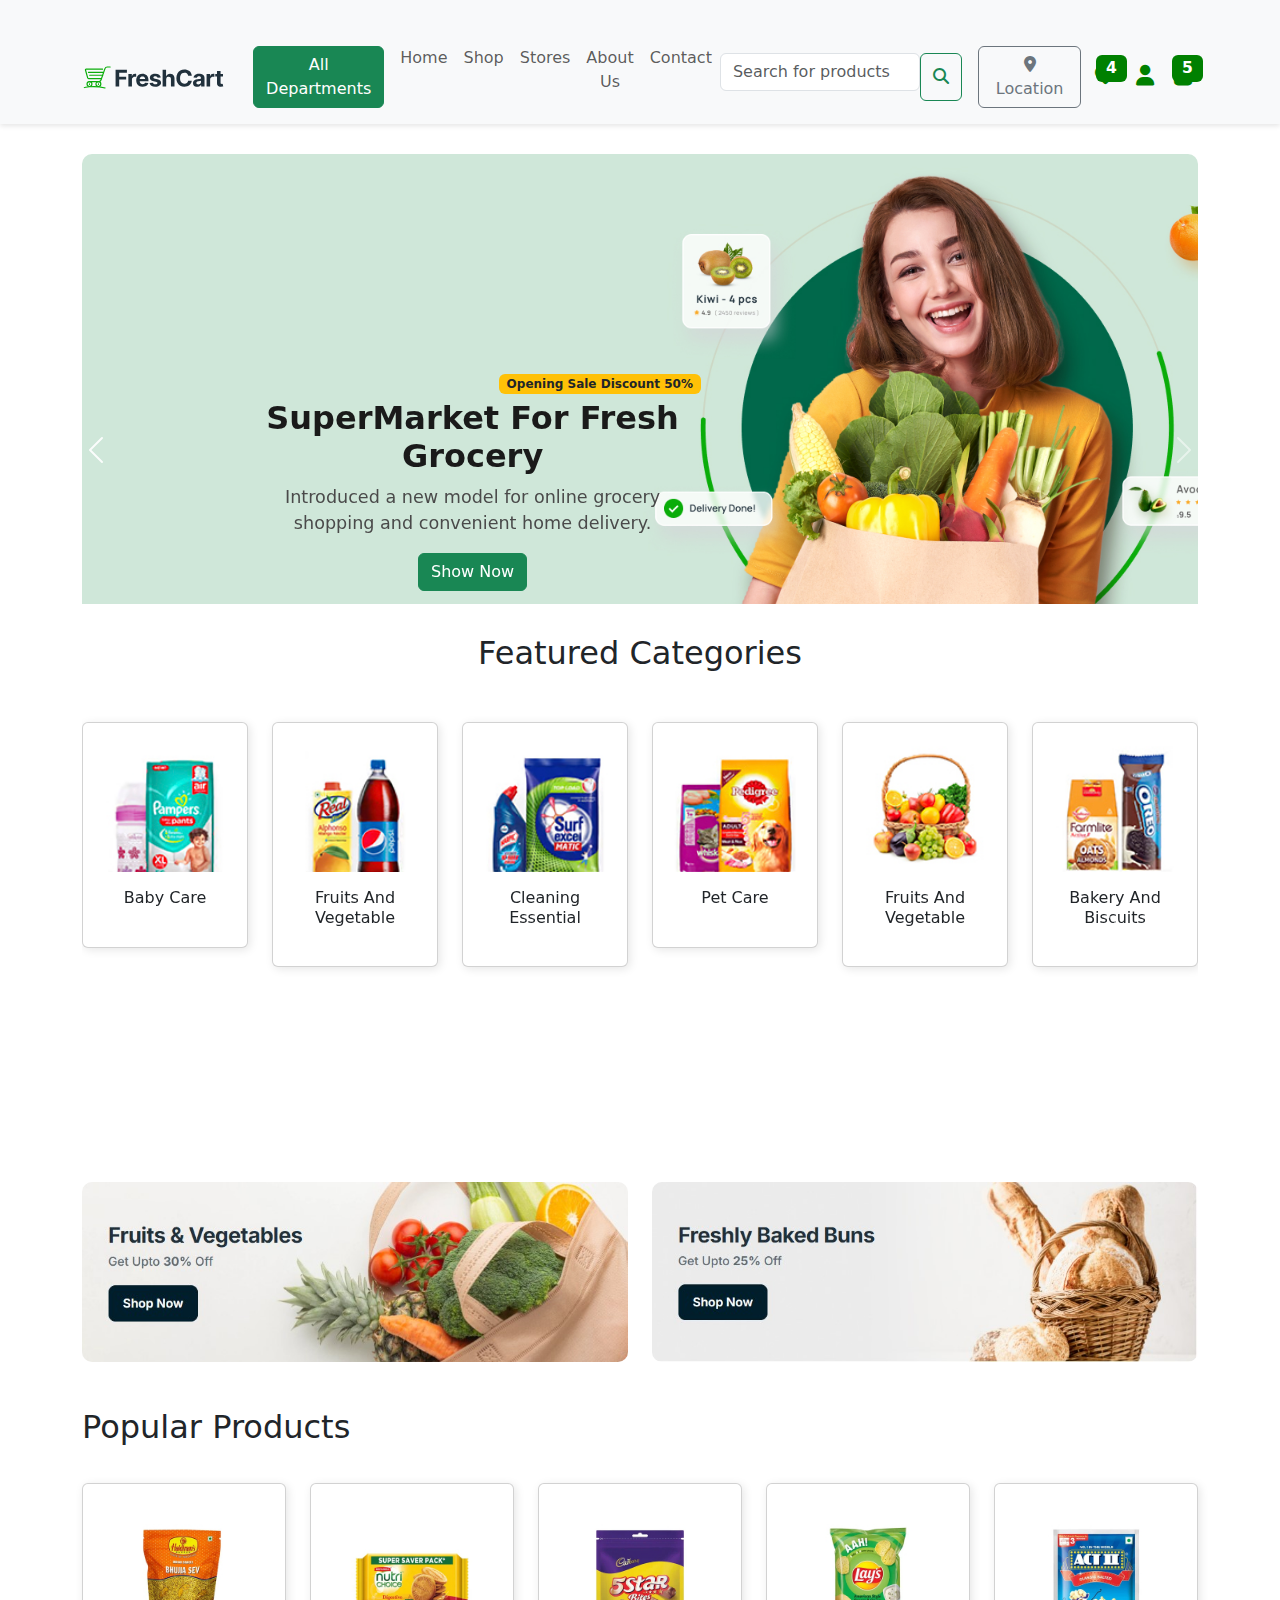
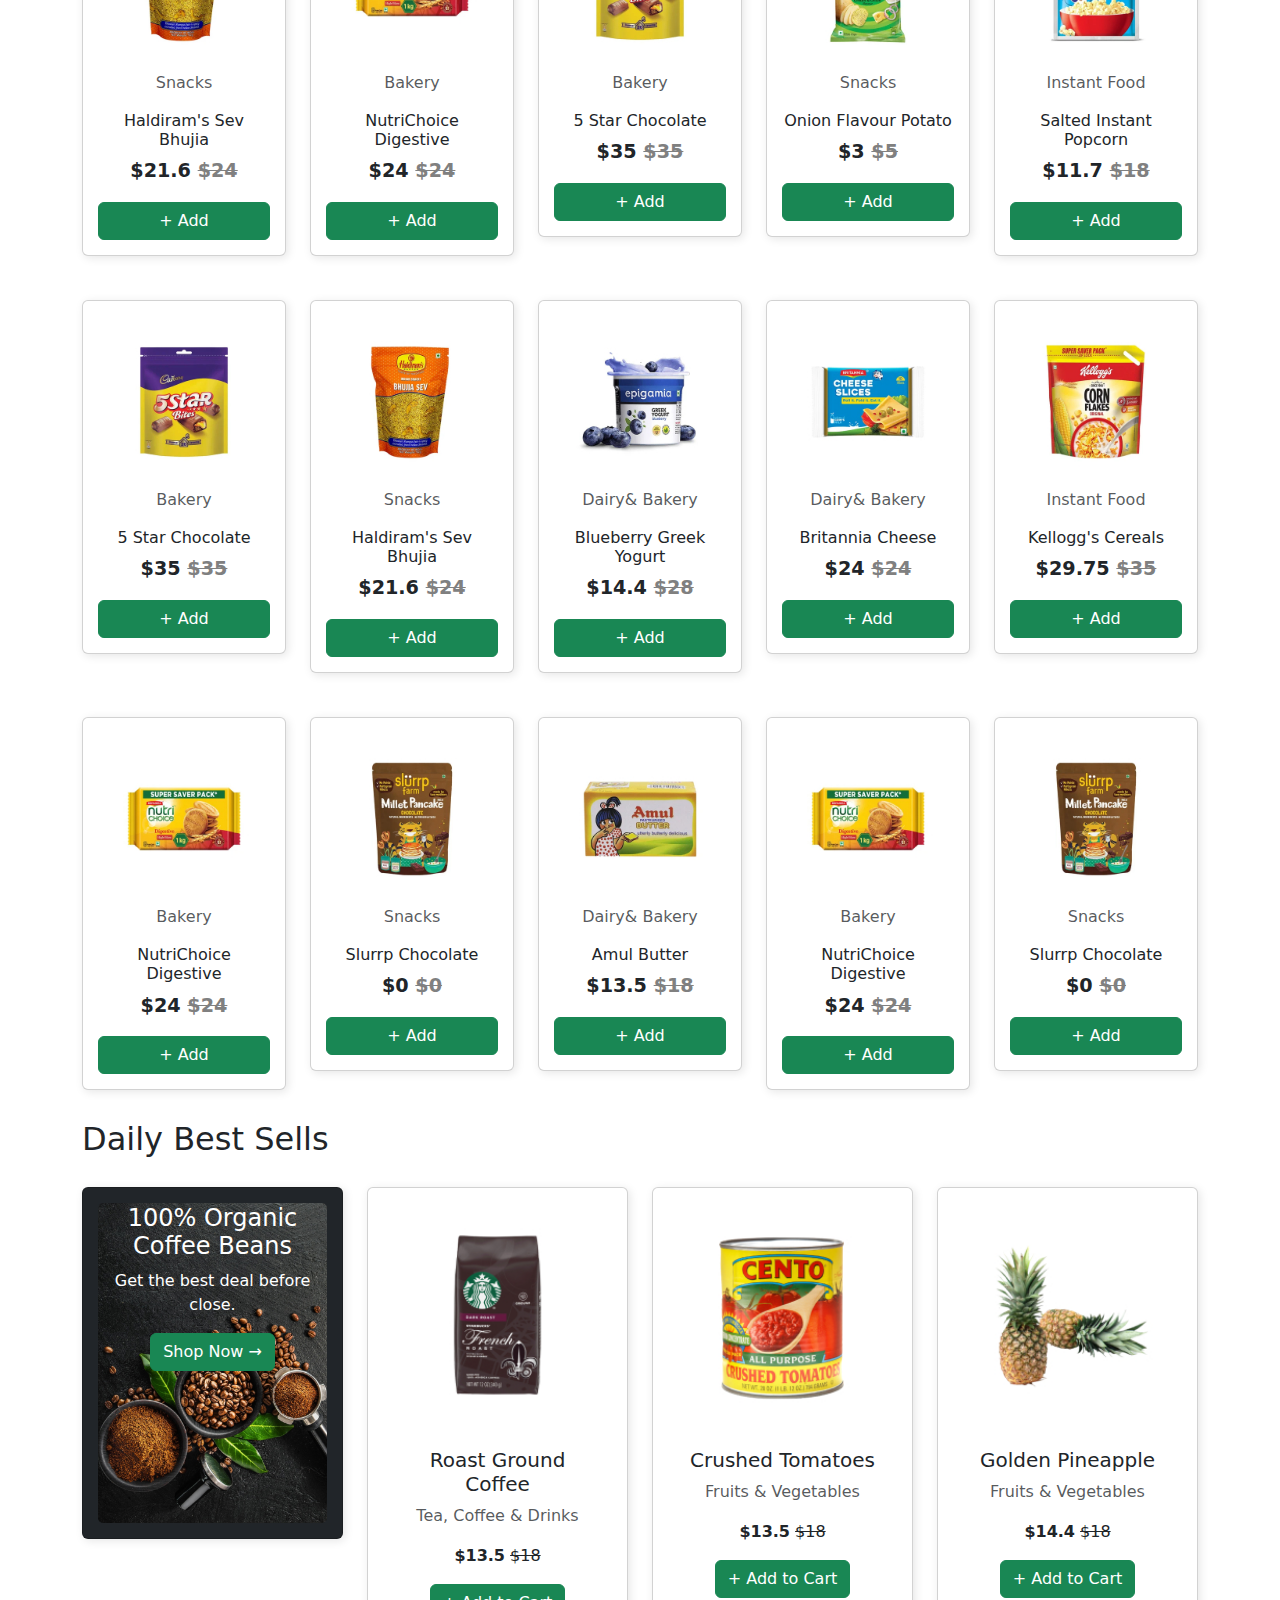
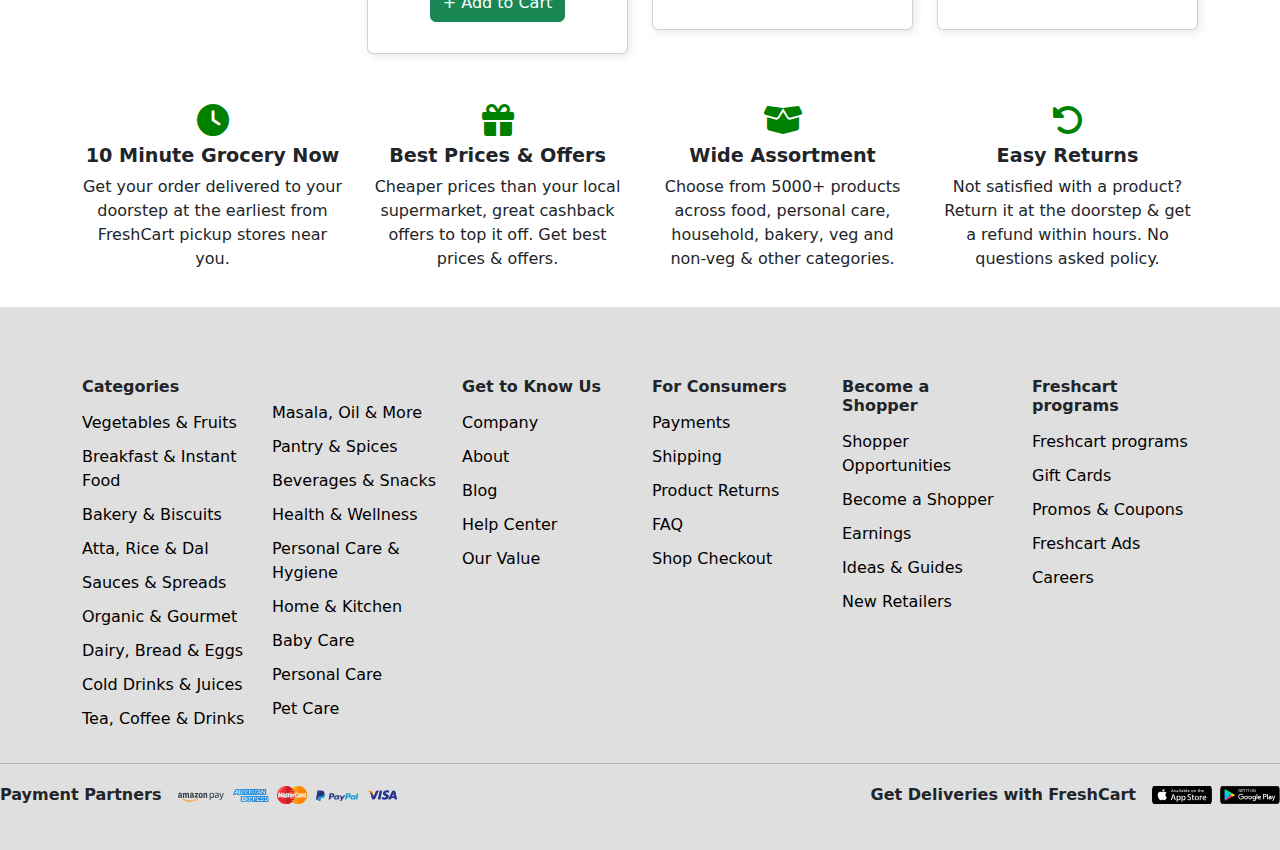
<file: index.html>
<!doctype html>
<html lang="en">

<head>
    <meta charset="utf-8">
    <meta name="viewport" content="width=device-width, initial-scale=1">
    <title>FreshCart- eCommerce Theme</title>
    <link rel="icon" href="image/icon.jpg">
    <link rel="stylesheet" href="style.css">
    <link href="https://cdn.jsdelivr.net/npm/bootstrap@5.3.0/dist/css/bootstrap.min.css" rel="stylesheet">
    <link rel="stylesheet" href="https://cdnjs.cloudflare.com/ajax/libs/font-awesome/6.5.1/css/all.min.css">
</head>

<body>

    <nav class="navbar navbar-expand-md navbar-light bg-light">
        <div class="container">
            <a class="navbar-brand" href="index.html">
                <img src="image/image02.svg" alt="Logo" width="120">
            </a>
            <button class="navbar-toggler d-md-none" type="button" data-bs-toggle="collapse"
                data-bs-target="#navbarNav">
                <span class="navbar-toggler-icon"></span>
            </button>
            <div class="collapse navbar-collapse" id="navbarNav">
                <ul class="navbar-nav mx-auto">
                    <li class="nav-item">
                        <a class="nav-link" href="index.html">
                            <button class="btn btn-success">All Departments</button></a>
                    </li>
                    <li class="nav-item"><a class="nav-link" href="index.html">Home</a></li>
                    <li class="nav-item"><a class="nav-link" href="Shop.html">Shop</a></li>
                    <li class="nav-item"><a class="nav-link" href="store.html">Stores</a></li>
                    <li class="nav-item"><a class="nav-link" href="AboutUs.html">About Us</a></li>
                    <li class="nav-item"><a class="nav-link" href="Contact.html">Contact</a></li>

                </ul>
                <form class="d-flex me-3">
                    <input class="form-control search-bar" type="search" placeholder="Search for products">
                    <button class="btn btn-outline-success" type="submit"><i
                            class="fa-solid fa-magnifying-glass"></i></button>
                </form>
                <button type="button" class="btn btn-outline-secondary me-2" data-bs-toggle="modal"
                    data-bs-target="#locationModal">
                    <i class="fa-solid fa-location-dot"></i> Location
                </button>

                <div class="d-flex icon-group">
                    <button class="icon-btn me-2">
                        <i class="fa-solid fa-heart"></i><span class="badge">4</span>
                    </button>
                    <button class="icon-btn me-2">
                        <i class="fa-solid fa-user"></i>
                    </button>
                    <button class="icon-btn">
                        <i class="fa-solid fa-bag-shopping"></i><span class="badge">5</span>
                    </button>
                </div>
            </div>
        </div>
    </nav>

    <!-- Location Modal -->
    <div class="modal fade" id="locationModal" tabindex="-1" aria-labelledby="locationModalLabel" aria-hidden="true">
        <div class="modal-dialog modal-dialog-centered">
            <div class="modal-content">
                <div class="modal-header">
                    <h5 class="modal-title" id="locationModalLabel">Choose your Delivery Location</h5>
                    <button type="button" class="btn-close" data-bs-dismiss="modal" aria-label="Close"></button>
                </div>
                <div class="modal-body">
                    <p>Enter your address and we will specify the offer in your area.</p>
                    <input type="text" class="form-control mb-3" placeholder="Search your area">

                    <h6>Select Location</h6>
                    <div class="list-group">
                        <div class="location-item">Alabama <span>Min: $20</span></div>
                        <div class="location-item">Alaska <span>Min: $30</span></div>
                        <div class="location-item">Arizona <span>Min: $50</span></div>
                        <div class="location-item">California <span>Min: $29</span></div>
                        <div class="location-item">Colorado <span>Min: $80</span></div>
                        <div class="location-item">Florida <span>Min: $90</span></div>
                    </div>
                    <button class="btn btn-outline-secondary mt-3 w-100">Clear All</button>
                </div>
            </div>
        </div>
    </div>




    <div class="container">
        <div id="heroCarousel" class="carousel slide" data-bs-ride="carousel">
            <div class="carousel-inner">

                <div class=" carousel-item active">
                    <img src="image/image04.jpg" class="d-block w-100" alt="Grocery Store">
                    <div class="carousel-caption">
                        <span class="badge bg-warning text-dark">Opening Sale Discount 50%</span>
                        <h2>SuperMarket For Fresh Grocery</h2>
                        <p>Introduced a new model for online grocery shopping and convenient home delivery.</p>
                        <a href=" " class="btn btn-add btn-success">Show Now</a>
                    </div>
                </div>
                <div class="carousel-item">
                    <img src="image/image05.jpg" class="d-block w-100" alt="Fresh Fruits">
                    <div class="carousel-caption">
                        <span class="badge bg-warning text-dark">Limited Offer</span>
                        <h2>100% Organic and Fresh</h2>
                        <p>Experience the best quality fruits and vegetables delivered to your doorstep.</p>
                        <a href=" " class="btn btn-add btn-success">Show Now</a>
                    </div>

                </div>
            </div>
        </div>

        <button class="carousel-control-prev" type="button" data-bs-target="#heroCarousel" data-bs-slide="prev">
            <span class="carousel-control-prev-icon" aria-hidden="true"></span>
        </button>
        <button class="carousel-control-next" type="button" data-bs-target="#heroCarousel" data-bs-slide="next">
            <span class="carousel-control-next-icon" aria-hidden="true"></span>
        </button>
    </div>



    <div class="container">
        <div class="text-center">
            <h2>Featured Categories</h2>
        </div>
        <div id="categoryCarousel" class="carousel slide" data-bs-ride="carousel">
            <div class="carousel-inner">
                <div class="carousel-item active slide" data-bs-interval="3000">
                    <div class="row justify-content-center">
                        <div class="col-lg-2 col-md-4 col-6">
                            <div class="card text-center">
                                <img src="image/image06.jpg" class="card-img-top img-fluid" alt="Baby Care">
                                <div class="card-body">
                                    <h6 class="card-title text-sm-overflow-hidden">Baby Care</h6>
                                </div>
                            </div>
                        </div>
                        <div class="col-lg-2 col-md-4 col-6">
                            <div class="card text-center slide">
                                <img src="image/image11.jpg" class="card-img-top img-fluid" alt="Fruits And Vegetable">
                                <div class="card-body">
                                    <h6 class="card-title text-sm-overflow-hidden ">Fruits And Vegetable</h6>
                                </div>
                            </div>
                        </div>
                        <div class="col-lg-2 col-md-4 d-md-block d-none">
                            <div class="card text-center">
                                <img src="image/image08.jpg" class="card-img-top img-fluid" alt="Cleaning Essential">
                                <div class="card-body">
                                    <h6 class="card-title">Cleaning Essential</h6>
                                </div>
                            </div>
                        </div>
                        <div class="col-lg-2 d-lg-block d-none">
                            <div class="card text-center">
                                <img src="image/image09.jpg" class="card-img-top img-fluid" alt="Pet Care">
                                <div class="card-body">
                                    <h6 class="card-title">Pet Care</h6>
                                </div>
                            </div>
                        </div>
                        <div class="col-lg-2 d-lg-block d-none">
                            <div class="card text-center">
                                <img src="image/image10.jpg" class="card-img-top img-fluid" alt="Fruits And Vegetable">
                                <div class="card-body">
                                    <h6 class="card-title">Fruits And Vegetable</h6>
                                </div>
                            </div>
                        </div>
                        <div class="col-lg-2 d-lg-block d-none">
                            <div class="card text-center">
                                <img src="image/image14.jpg" class="card-img-top img-fluid" alt="Bakery And Biscuits">
                                <div class="card-body">
                                    <h6 class="card-title">Bakery And Biscuits</h6>
                                </div>
                            </div>
                        </div>
                    </div>
                </div>

                <div class="carousel-item" data-bs-interval="3000">
                    <div class="row justify-content-center">
                        <div class="col-lg-2 col-md-4 col-6">
                            <div class="card text-center">
                                <img src="image/image15.jpg" class="card-img-top img-fluid" alt="Instant Food">
                                <div class="card-body">
                                    <h6 class="card-title">Instant Food</h6>
                                </div>
                            </div>
                        </div>
                        <div class="col-lg-2 col-md-4 col-6">
                            <div class="card text-center">
                                <img src="image/image16.jpg" class="card-img-top img-fluid" alt="Tea Coffee & Drinks">
                                <div class="card-body">
                                    <h6 class="card-title">Tea Coffee & Drinks</h6>
                                </div>
                            </div>
                        </div>
                        <div class="col-lg-2 col-md-4 d-md-block d-none">
                            <div class="card text-center">
                                <img src="image/image09.jpg" class="card-img-top img-fluid" alt="Pet Care">
                                <div class="card-body">
                                    <h6 class="card-title">Pet Care</h6>
                                </div>
                            </div>
                        </div>
                        <div class="col-lg-2 d-lg-block d-none">
                            <div class="card text-center">
                                <img src="image/image10.jpg" class="card-img-top img-fluid" alt="Fruits And Vegetable">
                                <div class="card-body">
                                    <h6 class="card-title">Fruits And Vegetable</h6>
                                </div>
                            </div>
                        </div>
                        <div class="col-lg-2 d-lg-block d-none">
                            <div class="card text-center">
                                <img src="image/image08.jpg" class="card-img-top img-fluid" alt="Cleaning Essential">
                                <div class="card-body">
                                    <h6 class="card-title">Cleaning Essential</h6>
                                </div>
                            </div>
                        </div>
                        <div class="col-lg-2 d-lg-block d-none">
                            <div class="card text-center">
                                <img src="image/image14.jpg" class="card-img-top img-fluid" alt="Bakery And Biscuits">
                                <div class="card-body">
                                    <h6 class="card-title">Bakery And Biscuits</h6>
                                </div>
                            </div>
                        </div>
                    </div>
                </div>
            </div>

            <button class="carousel-control-prev" type="button" data-bs-target="#categoryCarousel" data-bs-slide="prev">
                <span class="carousel-control-prev-icon" aria-hidden="true"></span>
                <span class="visually-hidden">Previous</span>
            </button>
            <button class="carousel-control-next" type="button" data-bs-target="#categoryCarousel" data-bs-slide="next">
                <span class="carousel-control-next-icon" aria-hidden="true"></span>
                <span class="visually-hidden">Next</span>
            </button>
        </div>
    </div>

    <div class="container">
        <div class="row">

            <div class="col-12 col-md-6 mb-3">
                <div class="product-banner">
                    <img src="image/banner1.jpg" alt="Fruits & Vegetables">

                </div>
            </div>

            <div class="col-12 col-md-6 mb-3">
                <div class="product-banner">
                    <img src="image/banner2.jpg" alt="Freshly Baked Buns">

                </div>
            </div>
        </div>
    </div>
    <div>





        <div class="container">
            <h2 class="mb-3">Popular Products</h2>
            <div class="row row-cols-2 row-cols-md-3 row-cols-xl-5 g-4">


                <div class="col">
                    <div class="card">
                        <img src="image/image20.jpg" alt="Product 1">
                        <p class="category text-muted">Snacks</p>
                        <h6>Haldiram's Sev Bhujia</h6>
                        <p class="price">$21.6 <span class="old-price">$24</span></p>
                        <button class="btn btn-success">+ Add</button>
                    </div>
                </div>


                <div class="col">
                    <div class="card">
                        <img src="image/image21.jpg" alt="Product 2">
                        <p class="category text-muted">Bakery</p>
                        <h6>NutriChoice Digestive</h6>
                        <p class="price">$24 <span class="old-price">$24</span></p>
                        <button class="btn btn-success">+ Add</button>
                    </div>
                </div>


                <div class="col">
                    <div class="card">
                        <img src="image/image22.jpg" alt="Product 3">
                        <p class="category text-muted">Bakery</p>
                        <h6>5 Star Chocolate</h6>
                        <p class="price">$35 <span class="old-price">$35</span></p>
                        <button class="btn btn-success">+ Add</button>
                    </div>
                </div>


                <div class="col">
                    <div class="card">
                        <img src="image/image23.jpg" alt="Product 4">
                        <p class="category text-muted">Snacks</p>
                        <h6>Onion Flavour Potato</h6>
                        <p class="price">$3 <span class="old-price">$5</span></p>
                        <button class="btn btn-success">+ Add</button>
                    </div>
                </div>


                <div class="col">
                    <div class="card">
                        <img src="image/image24.jpg" alt="Product 5">
                        <p class="category text-muted">Instant Food</p>
                        <h6>Salted Instant Popcorn</h6>
                        <p class="price">$11.7 <span class="old-price">$18</span></p>
                        <button class="btn btn-success">+ Add</button>
                    </div>
                </div>


                <div class="col">
                    <div class="card">
                        <img src="image/image22.jpg" alt="Product 6">
                        <p class="category text-muted">Bakery </p>
                        <h6>5 Star Chocolate</h6>
                        <p class="price">$35 <span class="old-price">$35</span></p>
                        <button class="btn btn-success">+ Add</button>
                    </div>
                </div>

                <div class="col">
                    <div class="card">
                        <img src="image/image20.jpg" alt="Product 1">
                        <p class="category text-muted">Snacks</p>
                        <h6>Haldiram's Sev Bhujia</h6>
                        <p class="price">$21.6 <span class="old-price">$24</span></p>
                        <button class="btn btn-success">+ Add</button>
                    </div>
                </div>

                <div class="col">
                    <div class="card">
                        <img src="image/image25.jpg" alt="Product 7">
                        <p class="category text-muted">Dairy& Bakery</p>
                        <h6>Blueberry Greek Yogurt</h6>
                        <p class="price">$14.4 <span class="old-price">$28</span></p>
                        <button class="btn btn-success">+ Add</button>
                    </div>
                </div>

                <div class="col">
                    <div class="card">
                        <img src="image/image26.jpg" alt="Product 8">
                        <p class="category text-muted">Dairy& Bakery</p>
                        <h6>Britannia Cheese</h6>
                        <p class="price">$24 <span class="old-price">$24</span></p>
                        <button class="btn btn-success">+ Add</button>
                    </div>
                </div>

                <div class="col">
                    <div class="card">
                        <img src="image/image27.jpg" alt="Product 9">
                        <p class="category text-muted">Instant Food</p>
                        <h6>Kellogg's Cereals</h6>
                        <p class="price">$29.75 <span class="old-price">$35</span></p>
                        <button class="btn btn-success">+ Add</button>
                    </div>
                </div>

                <div class="col">
                    <div class="card">
                        <img src="image/image21.jpg" alt="Product 10">
                        <p class="category text-muted">Bakery </p>
                        <h6>NutriChoice Digestive</h6>
                        <p class="price">$24 <span class="old-price">$24</span></p>
                        <button class="btn btn-success">+ Add</button>
                    </div>
                </div>

                <div class="col">
                    <div class="card">
                        <img src="image/image28.jpg" alt="Product 1">
                        <p class="category text-muted">Snacks</p>
                        <h6>Slurrp Chocolate</h6>
                        <p class="price">$0 <span class="old-price">$0</span></p>
                        <button class="btn btn-success">+ Add</button>
                    </div>
                </div>

                <div class="col">
                    <div class="card">
                        <img src="image/image29.jpg" alt="Product 8">
                        <p class="category text-muted">Dairy& Bakery</p>
                        <h6>Amul Butter</h6>
                        <p class="price">$13.5 <span class="old-price">$18</span></p>
                        <button class="btn btn-success">+ Add</button>
                    </div>
                </div>

                <div class="col">
                    <div class="card">
                        <img src="image/image21.jpg" alt="Product 10">
                        <p class="category text-muted">Bakery</p>
                        <h6>NutriChoice Digestive</h6>
                        <p class="price">$24 <span class="old-price">$24</span></p>
                        <button class="btn btn-success">+ Add</button>
                    </div>
                </div>

                <div class="col">
                    <div class="card">
                        <img src="image/image28.jpg" alt="Product 1">
                        <p class="category text-muted">Snacks</p>
                        <h6>Slurrp Chocolate</h6>
                        <p class="price">$0 <span class="old-price">$0</span></p>
                        <button class="btn btn-success">+ Add</button>
                    </div>
                </div>

            </div>
        </div>




        <div class="container">
            <h2>Daily Best Sells</h2>

            <div class="row">

                <div class="col-12 col-md-6 col-lg-3 product">
                    <div class="card bg-dark text-white">
                        <img src="image/image30.jpg" class="card-img" alt="Organic Coffee">
                        <div class="card-img-overlay">
                            <h4 class="card-title">100% Organic Coffee Beans</h4>
                            <p class="card-text">Get the best deal before close.</p>
                            <a href="#" class="btn btn-success">Shop Now →</a>
                        </div>
                    </div>
                </div>


                <div class="col-12 col-md-6 col-lg-3 product">
                    <div class="card">
                        <img src="image/image31.jpg" class="card-img-top" alt="Roast Ground Coffee">
                        <div class="card-body">
                            <h5 class="card-title">Roast Ground Coffee</h5>
                            <p class="text-muted">Tea, Coffee & Drinks</p>
                            <p><strong>$13.5</strong> <del>$18</del></p>
                            <button class="btn btn-success">+ Add to Cart</button>
                        </div>
                    </div>
                </div>


                <div class="col-12 col-md-6 col-lg-3 product">
                    <div class="card">
                        <img src="image/image32.jpg" class="card-img-top" alt="Crushed Tomatoes">
                        <div class="card-body">
                            <h5 class="card-title">Crushed Tomatoes</h5>
                            <p class="text-muted">Fruits & Vegetables</p>
                            <p><strong>$13.5</strong> <del>$18</del></p>
                            <button class="btn btn-success">+ Add to Cart</button>
                        </div>
                    </div>
                </div>


                <div class="col-12 col-md-6 col-lg-3 product">
                    <div class="card">
                        <img src="image/image33.jpg" class="card-img-top" alt="Golden Pineapple">
                        <div class="card-body">
                            <h5 class="card-title">Golden Pineapple</h5>
                            <p class="text-muted">Fruits & Vegetables</p>
                            <p><strong>$14.4</strong> <del>$18</del></p>
                            <button class="btn btn-success">+ Add to Cart</button>
                        </div>
                    </div>
                </div>

            </div>
        </div>





        <div class="container">
            <div class="row text-center">

                <div class="col-12 col-md-6 col-lg-3 feature-box">
                    <i class="fa-solid fa-clock feature-icon"></i>
                    <h5 class="feature-title">10 Minute Grocery Now</h5>
                    <p>Get your order delivered to your doorstep at the earliest from FreshCart pickup stores near you.
                    </p>
                </div>


                <div class="col-12 col-md-6 col-lg-3 feature-box">
                    <i class="fa-solid fa-gift feature-icon"></i>
                    <h5 class="feature-title">Best Prices & Offers</h5>
                    <p>Cheaper prices than your local supermarket, great cashback offers to top it off. Get best prices
                        & offers.</p>
                </div>


                <div class="col-12 col-md-6 col-lg-3 feature-box">
                    <i class="fa-solid fa-box-open feature-icon"></i>
                    <h5 class="feature-title">Wide Assortment</h5>
                    <p>Choose from 5000+ products across food, personal care, household, bakery, veg and non-veg & other
                        categories.</p>
                </div>


                <div class="col-12 col-md-6 col-lg-3 feature-box">
                    <i class="fa-solid fa-rotate-left feature-icon"></i>
                    <h5 class="feature-title">Easy Returns</h5>
                    <p>Not satisfied with a product? Return it at the doorstep & get a refund within hours. No questions
                        asked policy.</p>
                </div>
            </div>
        </div>




        <footer class="footer">
            <div class="container">
                <div class="row">
                    <div class="col-6 col-md-6 col-lg-2">
                        <h6>Categories</h6>
                        <ul>
                            <li><a href="#">Vegetables & Fruits</a></li>
                            <li><a href="#">Breakfast & Instant Food</a></li>
                            <li><a href="#">Bakery & Biscuits</a></li>
                            <li><a href="#">Atta, Rice & Dal</a></li>
                            <li><a href="#">Sauces & Spreads</a></li>
                            <li><a href="#">Organic & Gourmet</a></li>
                            <li><a href="#">Dairy, Bread & Eggs</a></li>
                            <li><a href="#">Cold Drinks & Juices</a></li>
                            <li><a href="#">Tea, Coffee & Drinks</a></li>
                        </ul>
                    </div>

                    <div class="col-6 col-md-6 col-lg-2">
                        
                         <h6 class="mt-4"></h6> 
                        <ul>
                            <li><a href="#">Masala, Oil & More</a></li>
                            <li><a href="#">Pantry & Spices</a></li>
                            <li><a href="#">Beverages & Snacks</a></li>
                            <li><a href="#">Health & Wellness</a></li>
                            <li><a href="#">Personal Care & Hygiene</a></li>
                            <li><a href="#">Home & Kitchen</a></li>
                            <li><a href="#">Baby Care</a></li>
                            <li><a href="#">Personal Care</a></li>
                            <li><a href="#">Pet Care</a></li>
                        </ul>
                    </div>
            
            
                    <div class="col-6 col-md-6 col-lg-2">
                        <h6>Get to Know Us</h6>
                        <ul>
                            <li><a href="#">Company</a></li>
                            <li><a href="#">About</a></li>
                            <li><a href="#">Blog</a></li>
                            <li><a href="#">Help Center</a></li>
                            <li><a href="#">Our Value</a></li>
                        </ul>
                    </div>
            
                    <div class="col-6 col-md-6 col-lg-2">
                        <h6>For Consumers</h6>
                        <ul>
                            <li><a href="#">Payments</a></li>
                            <li><a href="#">Shipping</a></li>
                            <li><a href="#">Product Returns</a></li>
                            <li><a href="#">FAQ</a></li>
                            <li><a href="#">Shop Checkout</a></li>
                        </ul>
                    </div>
            
                    <div class="col-6 col-md-6 col-lg-2">
                        <h6>Become a Shopper</h6>
                        <ul>
                            <li><a href="#">Shopper Opportunities</a></li>
                            <li><a href="#">Become a Shopper</a></li>
                            <li><a href="#">Earnings</a></li>
                            <li><a href="#">Ideas & Guides</a></li>
                            <li><a href="#">New Retailers</a></li>
                        </ul>
                    </div>
            
                    <div class="col-6 col-md-6 col-lg-2">
                        <h6>Freshcart programs</h6>
                        <ul>
                            <li><a href="#">Freshcart programs</a></li>
                            <li><a href="#"> Gift Cards</a></li>
                            <li><a href="#"> Promos & Coupons</a></li>
                            <li><a href="#"> Freshcart Ads</a></li>
                            <li><a href="#"> Careers</a></li>
                        </ul>
                    </div>
                </div>
            </div>
            

                <hr>

                <div class="row align-items-center justify-content-between">
                    <div class="col-12 col-md-6 d-flex align-items-center gap-3 flex-wrap">
                        <h6 class="mb-0">Payment Partners</h6>
                        <div class="payment-icons d-flex gap-2 flex-md-nowrap flex-wrap">
                            <img src="image/image34.svg" alt="Amazon Pay" class="icon">
                            <img src="image/image35.svg" alt="American Express" class="icon">
                            <img src="image/image36.svg" alt="Mastercard" class="icon">
                            <img src="image/image37.svg" alt="PayPal" class="icon">
                            <img src="image/image38.svg" alt="Visa" class="icon">
                        </div>
                    </div>

                    <div class="col-12 col-md-6 d-flex justify-content-md-end align-items-center gap-3 flex-wrap">
                        <h6 class="mb-0">Get Deliveries with FreshCart</h6>
                        <div class="app-buttons d-flex gap-2 flex-md-nowrap flex-wrap">
                            <a href="#"><img src="image/image39.svg" alt="Google Play" class="icon"></a>
                            <a href="#"><img src="image/image40.svg" alt="App Store" class="icon"></a>
                        </div>
                    </div>
                </div>




            </div>
        </footer>


        <script src="https://cdn.jsdelivr.net/npm/bootstrap@5.3.0/dist/js/bootstrap.bundle.min.js"></script>

</html>
</file>
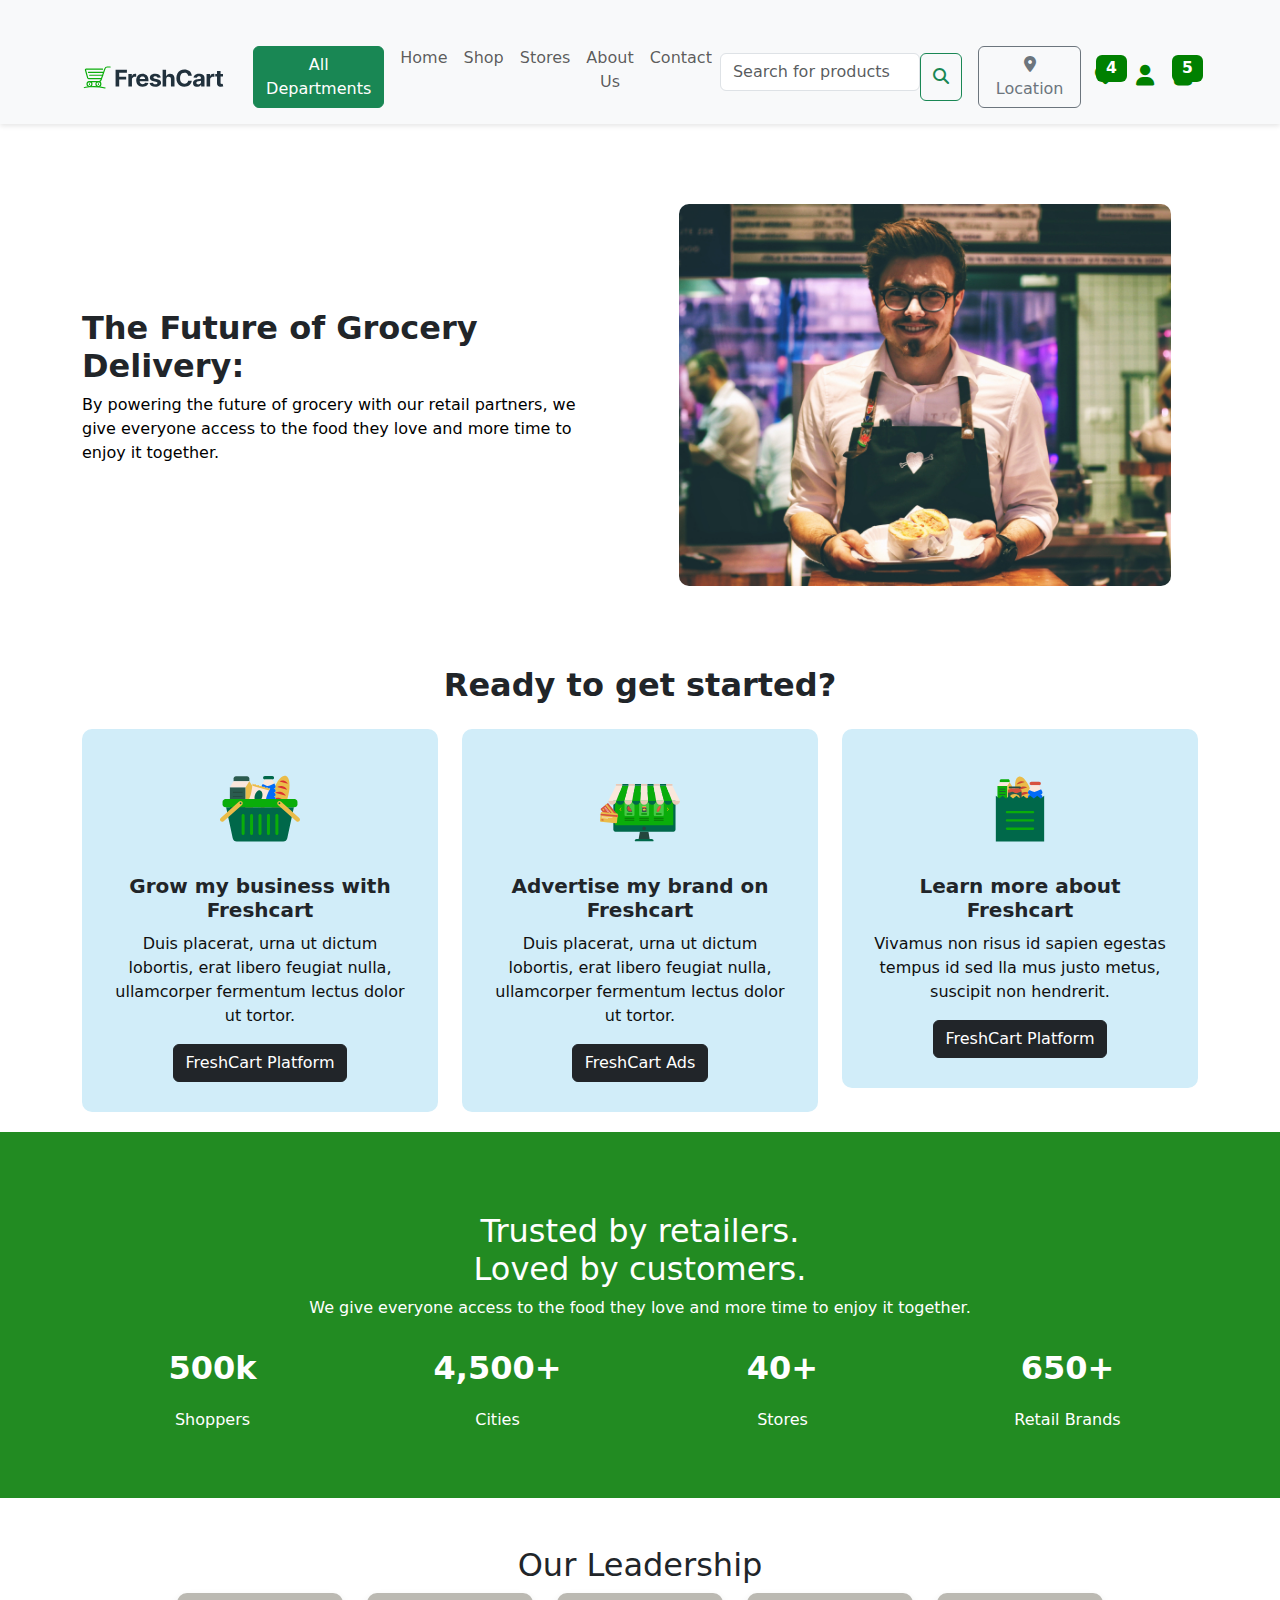
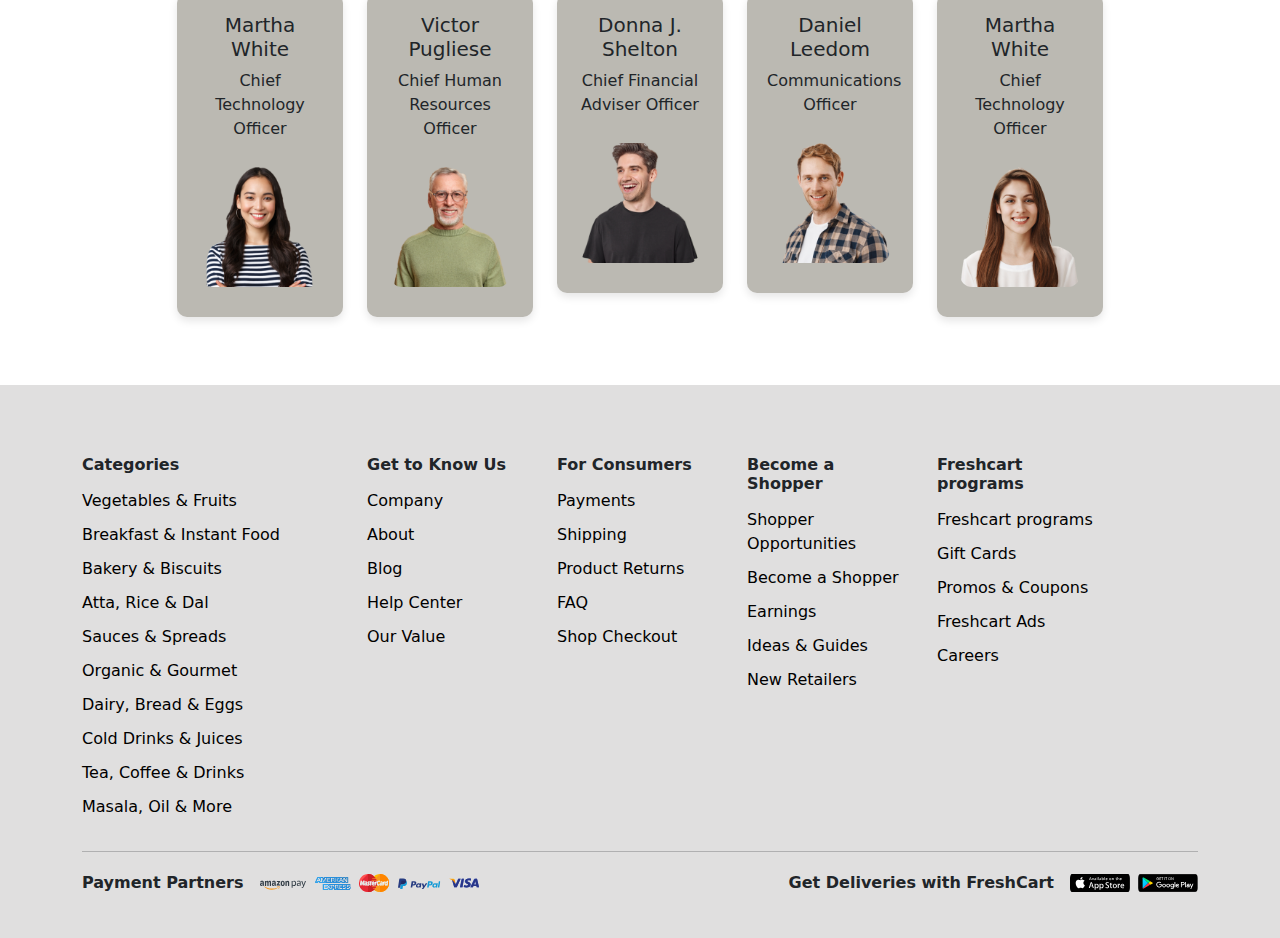
<file: AboutUs.html>
<!doctype html>
<html lang="en">

<head>
    <meta charset="utf-8">
    <meta name="viewport" content="width=device-width, initial-scale=1">
    <title>AboutUs | FreshCart- eCommerce Theme</title>
    <link rel="icon" href="image/icon.jpg">
    <link rel="stylesheet" href="style.css">
    <link href="https://cdn.jsdelivr.net/npm/bootstrap@5.3.0/dist/css/bootstrap.min.css" rel="stylesheet">
    <link rel="stylesheet" href="https://cdnjs.cloudflare.com/ajax/libs/font-awesome/6.5.1/css/all.min.css">
</head>

<body>

    <nav class="navbar navbar-expand-md navbar-light bg-light">
        <div class="container">
            <a class="navbar-brand" href="index.html">
                <img src="image/image02.svg" alt="Logo" width="120">
            </a>
            <button class="navbar-toggler d-md-none" type="button" data-bs-toggle="collapse"
                data-bs-target="#navbarNav">
                <span class="navbar-toggler-icon"></span>
            </button>
            <div class="collapse navbar-collapse" id="navbarNav">
                <ul class="navbar-nav mx-auto">
                    <li class="nav-item">
                        <a class="nav-link" href="index.html">
                            <button class="btn btn-success">All Departments</button></a>
                    </li>
                    <li class="nav-item"><a class="nav-link" href="index.html">Home</a></li>
                    <li class="nav-item"><a class="nav-link" href="Shop.html">Shop</a></li>
                    <li class="nav-item"><a class="nav-link" href="store.html">Stores</a></li>
                    <li class="nav-item"><a class="nav-link" href="AboutUs.html">About Us</a></li>
                    <li class="nav-item"><a class="nav-link" href="Contact.html">Contact</a></li>

                </ul>
                <form class="d-flex me-3">
                    <input class="form-control search-bar" type="search" placeholder="Search for products">
                    <button class="btn btn-outline-success" type="submit"><i
                            class="fa-solid fa-magnifying-glass"></i></button>
                </form>
                <button type="button" class="btn btn-outline-secondary me-2" data-bs-toggle="modal"
                    data-bs-target="#locationModal">
                    <i class="fa-solid fa-location-dot"></i> Location
                </button>

                <div class="d-flex icon-group">
                    <button class="icon-btn me-2">
                        <i class="fa-solid fa-heart"></i><span class="badge">4</span>
                    </button>
                    <button class="icon-btn me-2">
                        <i class="fa-solid fa-user"></i>
                    </button>
                    <button class="icon-btn">
                        <i class="fa-solid fa-bag-shopping"></i><span class="badge">5</span>
                    </button>
                </div>
            </div>
        </div>
    </nav>

    <!-- Location Modal -->
    <div class="modal fade" id="locationModal" tabindex="-1" aria-labelledby="locationModalLabel" aria-hidden="true">
        <div class="modal-dialog modal-dialog-centered">
            <div class="modal-content">
                <div class="modal-header">
                    <h5 class="modal-title" id="locationModalLabel">Choose your Delivery Location</h5>
                    <button type="button" class="btn-close" data-bs-dismiss="modal" aria-label="Close"></button>
                </div>
                <div class="modal-body">
                    <p>Enter your address and we will specify the offer in your area.</p>
                    <input type="text" class="form-control mb-3" placeholder="Search your area">

                    <h6>Select Location</h6>
                    <div class="list-group">
                        <div class="location-item">Alabama <span>Min: $20</span></div>
                        <div class="location-item">Alaska <span>Min: $30</span></div>
                        <div class="location-item">Arizona <span>Min: $50</span></div>
                        <div class="location-item">California <span>Min: $29</span></div>
                        <div class="location-item">Colorado <span>Min: $80</span></div>
                        <div class="location-item">Florida <span>Min: $90</span></div>
                    </div>
                    <button class="btn btn-outline-secondary mt-3 w-100">Clear All</button>
                </div>
            </div>
        </div>
    </div>


    <div class="container">
        <div class="row delivery-section">
            <div class="col-md-6">
                <div class="delivery-text">
                    <h2>The Future of Grocery Delivery:</h2>
                    <p>By powering the future of grocery with our retail partners, we give everyone 
                       access to the food they love and more time to enjoy it together.</p>
                </div>
            </div>
            <div class="col-md-6 text-center">
                <div class="delivery-image">
                    <img src="image/about1.jpg" alt="Grocery Delivery">
                </div>
            </div>
        </div>
    </div>

    

    <div class="container">
        <h2 class="text-center fw-bold mb-4">Ready to get started?</h2>
        
        <div class="row g-4">
          <div class="col-md-4">
                <div class="feature-card">
                    <img src="image/about2.svg" alt="Basket">
                    <h5>Grow my business with Freshcart</h5>
                    <p>Duis placerat, urna ut dictum lobortis, erat libero feugiat nulla, ullamcorper fermentum lectus dolor ut tortor.</p>
                    <a href="#" class="btn btn-dark">FreshCart Platform</a>
                </div>
            </div>
    
            <div class="col-md-4">
                <div class="feature-card">
                    <img src="image/about3.svg" alt="Storefront">
                    <h5>Advertise my brand on Freshcart</h5>
                    <p>Duis placerat, urna ut dictum lobortis, erat libero feugiat nulla, ullamcorper fermentum lectus dolor ut tortor.</p>
                    <a href="#" class="btn btn-dark">FreshCart Ads</a>
                </div>
            </div>
    
           <div class="col-md-4">
                <div class="feature-card">
                    <img src="image/about4.svg" alt="Info">
                    <h5>Learn more about Freshcart</h5>
                    <p>Vivamus non risus id sapien egestas tempus id sed lla mus justo metus, suscipit non hendrerit.</p>
                    <a href="#" class="btn btn-dark">FreshCart Platform</a>
                </div>
            </div>
        </div>
    </div>




    <section class="stats-section">
        <div class="container">
            <h2>Trusted by retailers.<br> Loved by customers.</h2>
            <p>We give everyone access to the food they love and more time to enjoy it together.</p>
            <div class="row mt-4">
                <div class="col-md-3 col-6">
                    <p class="stats-number">500k</p>
                    <p>Shoppers</p>
                </div>
                <div class="col-md-3 col-6">
                    <p class="stats-number">4,500+</p>
                    <p>Cities</p>
                </div>
                <div class="col-md-3 col-6">
                    <p class="stats-number">40+</p>
                    <p>Stores</p>
                </div>
                <div class="col-md-3 col-6">
                    <p class="stats-number">650+</p>
                    <p>Retail Brands</p>
                </div>
            </div>
        </div>
    </section>

    <div class="container text-center my-5">
        <h2>Our Leadership</h2>
        <div class="row justify-content-center">
            <div class="col-lg-2 col-md-4 col-12">
                <div class="leader-card">
                    <h5>Martha White</h5>
                    <p>Chief Technology Officer</p>
                    <img src="image/about5.png" alt="Martha White" class="leader-img">
                </div>
            </div>
            <div class="col-lg-2 col-md-4 col-12">
                <div class="leader-card">
                    <h5>Victor Pugliese</h5>
                    <p>Chief Human Resources Officer</p>
                    <img src="image/about6.png" alt="Victor Pugliese" class="leader-img">
                </div>
            </div>
            <div class="col-lg-2 col-md-4 col-12">
                <div class="leader-card">
                    <h5>Donna J. Shelton</h5>
                    <p>Chief Financial Adviser Officer</p>
                    <img src="image/about7.png" alt="Donna J. Shelton" class="leader-img">
                </div>
            </div>
            <div class="col-lg-2 col-md-4 col-12">
                <div class="leader-card">
                    <h5>Daniel Leedom</h5>
                    <p>Communications Officer</p>
                    <img src="image/about8.png" alt="Daniel Leedom" class="leader-img">
                </div>
            </div>
            <div class="col-lg-2 col-md-4 col-12">
                <div class="leader-card">
                    <h5>Martha White</h5>
                    <p>Chief Technology Officer</p>
                    <img src="image/about9.png" alt="Martha White" class="leader-img">
                </div>
            </div>
        </div>
    </div>



    <footer class="footer">
        <div class="container">
            <div class="row">
                <div class="col-md-3">
                    <h6>Categories</h6>
                    <ul>
                        <li><a href="#">Vegetables & Fruits</a></li>
                        <li><a href="#">Breakfast & Instant Food</a></li>
                        <li><a href="#">Bakery & Biscuits</a></li>
                        <li><a href="#">Atta, Rice & Dal</a></li>
                        <li><a href="#">Sauces & Spreads</a></li>
                        <li><a href="#">Organic & Gourmet</a></li>
                        <li><a href="#">Dairy, Bread & Eggs</a></li>
                        <li><a href="#">Cold Drinks & Juices</a></li>
                        <li><a href="#">Tea, Coffee & Drinks</a></li>
                        <li><a href="#">Masala, Oil & More</a></li>
                    </ul>
                </div>

                <div class="col-md-2">
                    <h6>Get to Know Us</h6>
                    <ul>
                        <li><a href="#">Company</a></li>
                        <li><a href="#">About</a></li>
                        <li><a href="#">Blog</a></li>
                        <li><a href="#">Help Center</a></li>
                        <li><a href="#">Our Value</a></li>
                    </ul>
                </div>

                <div class="col-md-2">
                    <h6>For Consumers</h6>
                    <ul>
                        <li><a href="#">Payments</a></li>
                        <li><a href="#">Shipping</a></li>
                        <li><a href="#">Product Returns</a></li>
                        <li><a href="#">FAQ</a></li>
                        <li><a href="#">Shop Checkout</a></li>
                    </ul>
                </div>

                <div class="col-md-2">
                    <h6>Become a Shopper</h6>
                    <ul>
                        <li><a href="#">Shopper Opportunities</a></li>
                        <li><a href="#">Become a Shopper</a></li>
                        <li><a href="#">Earnings</a></li>
                        <li><a href="#">Ideas & Guides</a></li>
                        <li><a href="#">New Retailers</a></li>
                    </ul>
                </div>

                <div class="col-md-2">
                    <h6>Freshcart programs</h6>
                    <ul>
                        <li><a href="#">Freshcart programs</a></li>
                        <li><a href="#"> Gift Cards</a></li>
                        <li><a href="#"> Promos & Coupons</a></li>
                        <li><a href="#"> Freshcart Ads</a></li>
                        <li><a href="#"> Careers</a></li>
                    </ul>
                </div>
            </div>

            <hr>

            <div class="row align-items-center justify-content-between">
                <div class="col-12 col-md-6 d-flex align-items-center gap-3 flex-wrap">
                    <h6 class="mb-0">Payment Partners</h6>
                    <div class="payment-icons d-flex gap-2 flex-md-nowrap flex-wrap">
                        <img src="image/image34.svg" alt="Amazon Pay" class="icon">
                        <img src="image/image35.svg" alt="American Express" class="icon">
                        <img src="image/image36.svg" alt="Mastercard" class="icon">
                        <img src="image/image37.svg" alt="PayPal" class="icon">
                        <img src="image/image38.svg" alt="Visa" class="icon">
                    </div>
                </div>

                <div class="col-12 col-md-6 d-flex justify-content-md-end align-items-center gap-3 flex-wrap">
                    <h6 class="mb-0">Get Deliveries with FreshCart</h6>
                    <div class="app-buttons d-flex gap-2 flex-md-nowrap flex-wrap">
                        <a href="#"><img src="image/image39.svg" alt="Google Play" class="icon"></a>
                        <a href="#"><img src="image/image40.svg" alt="App Store" class="icon"></a>
                    </div>
                </div>
            </div>
        </div>
    </footer>


    <script src="https://cdn.jsdelivr.net/npm/bootstrap@5.3.0/dist/js/bootstrap.bundle.min.js"></script>

</html>
</file>
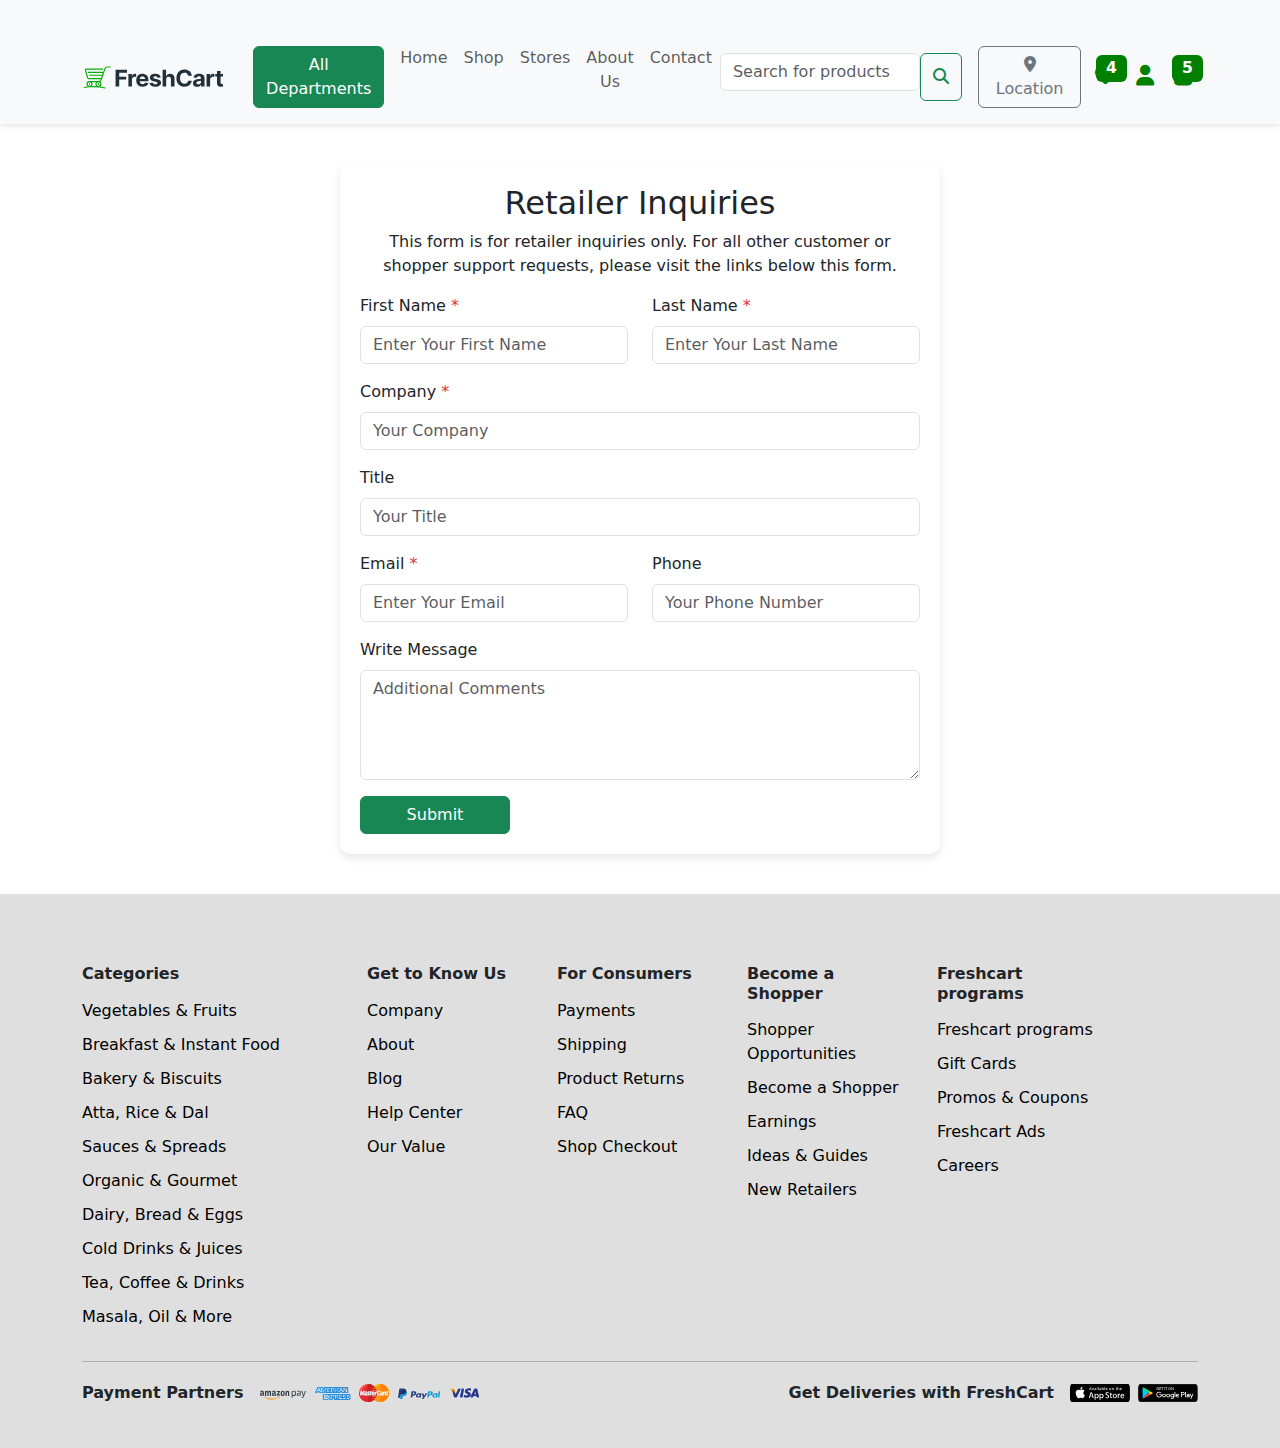
<file: Contact.html>
<!doctype html>
<html lang="en">

<head>
    <meta charset="utf-8">
    <meta name="viewport" content="width=device-width, initial-scale=1">
    <title>Contact | FreshCart- eCommerce Theme</title>
    <link rel="icon" href="image/icon.jpg">
    <link rel="stylesheet" href="style.css">
    <link href="https://cdn.jsdelivr.net/npm/bootstrap@5.3.0/dist/css/bootstrap.min.css" rel="stylesheet">
    <link rel="stylesheet" href="https://cdnjs.cloudflare.com/ajax/libs/font-awesome/6.5.1/css/all.min.css">
</head>

<body>

    <nav class="navbar navbar-expand-md navbar-light bg-light">
        <div class="container">
            <a class="navbar-brand" href="index.html">
                <img src="image/image02.svg" alt="Logo" width="120">
            </a>
            <button class="navbar-toggler d-md-none" type="button" data-bs-toggle="collapse"
                data-bs-target="#navbarNav">
                <span class="navbar-toggler-icon"></span>
            </button>

            <div class="collapse navbar-collapse" id="navbarNav">
                <ul class="navbar-nav mx-auto">
                    <li class="nav-item">
                        <a class="nav-link" href="index.html">
                            <button class="btn btn-success">All Departments</button></a>
                    </li>
                    <li class="nav-item"><a class="nav-link" href="index.html">Home</a></li>
                    <li class="nav-item"><a class="nav-link" href="Shop.html">Shop</a></li>
                    <li class="nav-item"><a class="nav-link" href="store.html">Stores</a></li>
                    <li class="nav-item"><a class="nav-link" href="AboutUs.html">About Us</a></li>
                    <li class="nav-item"><a class="nav-link" href="Contact.html">Contact</a></li>

                </ul>
                <form class="d-flex me-3">
                    <input class="form-control search-bar" type="search" placeholder="Search for products">
                    <button class="btn btn-outline-success" type="submit"><i
                            class="fa-solid fa-magnifying-glass"></i></button>
                </form>
                <button type="button" class="btn btn-outline-secondary me-2" data-bs-toggle="modal"
                    data-bs-target="#locationModal">
                    <i class="fa-solid fa-location-dot"></i> Location
                </button>

                <div class="d-flex icon-group">
                    <button class="icon-btn me-2">
                        <i class="fa-solid fa-heart"></i><span class="badge">4</span>
                    </button>
                    <button class="icon-btn me-2">
                        <i class="fa-solid fa-user"></i>
                    </button>
                    <button class="icon-btn">
                        <i class="fa-solid fa-bag-shopping"></i><span class="badge">5</span>
                    </button>
                </div>
            </div>
        </div>
    </nav>

    <!-- Location Modal -->
    <div class="modal fade" id="locationModal" tabindex="-1" aria-labelledby="locationModalLabel" aria-hidden="true">
        <div class="modal-dialog modal-dialog-centered">
            <div class="modal-content">
                <div class="modal-header">
                    <h5 class="modal-title" id="locationModalLabel">Choose your Delivery Location</h5>
                    <button type="button" class="btn-close" data-bs-dismiss="modal" aria-label="Close"></button>
                </div>
                <div class="modal-body">
                    <p>Enter your address and we will specify the offer in your area.</p>
                    <input type="text" class="form-control mb-3" placeholder="Search your area">

                    <h6>Select Location</h6>
                    <div class="list-group">
                        <div class="location-item">Alabama <span>Min: $20</span></div>
                        <div class="location-item">Alaska <span>Min: $30</span></div>
                        <div class="location-item">Arizona <span>Min: $50</span></div>
                        <div class="location-item">California <span>Min: $29</span></div>
                        <div class="location-item">Colorado <span>Min: $80</span></div>
                        <div class="location-item">Florida <span>Min: $90</span></div>
                    </div>
                    <button class="btn btn-outline-secondary mt-3 w-100">Clear All</button>
                </div>
            </div>
        </div>
    </div>



    <div class="container">
        <div class="form-container">
            <h2 class="text-center">Retailer Inquiries</h2>
            <p class="text-center">This form is for retailer inquiries only. For all other customer or shopper support requests, please visit the links below this form.</p>
    
            <form>
                <div class="row">
                    <div class="col-md-6 mb-3">
                        <label class="form-label">First Name <span class="text-danger">*</span></label>
                        <input type="text" class="form-control" placeholder="Enter Your First Name" required>
                    </div>
                    <div class="col-md-6 mb-3">
                        <label class="form-label">Last Name <span class="text-danger">*</span></label>
                        <input type="text" class="form-control" placeholder="Enter Your Last Name" required>
                    </div>
                </div>
    
                <div class="mb-3">
                    <label class="form-label">Company <span class="text-danger">*</span></label>
                    <input type="text" class="form-control" placeholder="Your Company" required>
                </div>
    
                <div class="mb-3">
                    <label class="form-label">Title</label>
                    <input type="text" class="form-control" placeholder="Your Title">
                </div>
    
                <div class="row">
                    <div class="col-md-6 mb-3">
                        <label class="form-label">Email <span class="text-danger">*</span></label>
                        <input type="email" class="form-control" placeholder="Enter Your Email" required>
                    </div>
                    <div class="col-md-6 mb-3">
                        <label class="form-label">Phone</label>
                        <input type="tel" class="form-control" placeholder="Your Phone Number">
                    </div>
                </div>
    
                <div class="mb-3">
                    <label class="form-label">Write Message</label>
                    <textarea class="form-control" rows="4" placeholder="Additional Comments"></textarea>
                </div>
    
                <button type="submit" class="btn btn-submit btn-success">Submit</button>
            </form>
        </div>
    </div>

    

    <footer class="footer">
        <div class="container">
            <div class="row">
                <div class="col-md-3">
                    <h6>Categories</h6>
                    <ul>
                        <li><a href="#">Vegetables & Fruits</a></li>
                        <li><a href="#">Breakfast & Instant Food</a></li>
                        <li><a href="#">Bakery & Biscuits</a></li>
                        <li><a href="#">Atta, Rice & Dal</a></li>
                        <li><a href="#">Sauces & Spreads</a></li>
                        <li><a href="#">Organic & Gourmet</a></li>
                        <li><a href="#">Dairy, Bread & Eggs</a></li>
                        <li><a href="#">Cold Drinks & Juices</a></li>
                        <li><a href="#">Tea, Coffee & Drinks</a></li>
                        <li><a href="#">Masala, Oil & More</a></li>
                    </ul>
                </div>

                <div class="col-md-2">
                    <h6>Get to Know Us</h6>
                    <ul>
                        <li><a href="#">Company</a></li>
                        <li><a href="#">About</a></li>
                        <li><a href="#">Blog</a></li>
                        <li><a href="#">Help Center</a></li>
                        <li><a href="#">Our Value</a></li>
                    </ul>
                </div>

                <div class="col-md-2">
                    <h6>For Consumers</h6>
                    <ul>
                        <li><a href="#">Payments</a></li>
                        <li><a href="#">Shipping</a></li>
                        <li><a href="#">Product Returns</a></li>
                        <li><a href="#">FAQ</a></li>
                        <li><a href="#">Shop Checkout</a></li>
                    </ul>
                </div>

                <div class="col-md-2">
                    <h6>Become a Shopper</h6>
                    <ul>
                        <li><a href="#">Shopper Opportunities</a></li>
                        <li><a href="#">Become a Shopper</a></li>
                        <li><a href="#">Earnings</a></li>
                        <li><a href="#">Ideas & Guides</a></li>
                        <li><a href="#">New Retailers</a></li>
                    </ul>
                </div>

                <div class="col-md-2">
                    <h6>Freshcart programs</h6>
                    <ul>
                        <li><a href="#">Freshcart programs</a></li>
                        <li><a href="#"> Gift Cards</a></li>
                        <li><a href="#"> Promos & Coupons</a></li>
                        <li><a href="#"> Freshcart Ads</a></li>
                        <li><a href="#"> Careers</a></li>
                    </ul>
                </div>
            </div>

            <hr>

            <div class="row align-items-center justify-content-between">
                <div class="col-12 col-md-6 d-flex align-items-center gap-3 flex-wrap">
                    <h6 class="mb-0">Payment Partners</h6>
                    <div class="payment-icons d-flex gap-2 flex-md-nowrap flex-wrap">
                        <img src="image/image34.svg" alt="Amazon Pay" class="icon">
                        <img src="image/image35.svg" alt="American Express" class="icon">
                        <img src="image/image36.svg" alt="Mastercard" class="icon">
                        <img src="image/image37.svg" alt="PayPal" class="icon">
                        <img src="image/image38.svg" alt="Visa" class="icon">
                    </div>
                </div>

                <div class="col-12 col-md-6 d-flex justify-content-md-end align-items-center gap-3 flex-wrap">
                    <h6 class="mb-0">Get Deliveries with FreshCart</h6>
                    <div class="app-buttons d-flex gap-2 flex-md-nowrap flex-wrap">
                        <a href="#"><img src="image/image39.svg" alt="Google Play" class="icon"></a>
                        <a href="#"><img src="image/image40.svg" alt="App Store" class="icon"></a>
                    </div>
                </div>
            </div>
        </div>
    </footer>


    <script src="https://cdn.jsdelivr.net/npm/bootstrap@5.3.0/dist/js/bootstrap.bundle.min.js"></script>

</html>
</file>
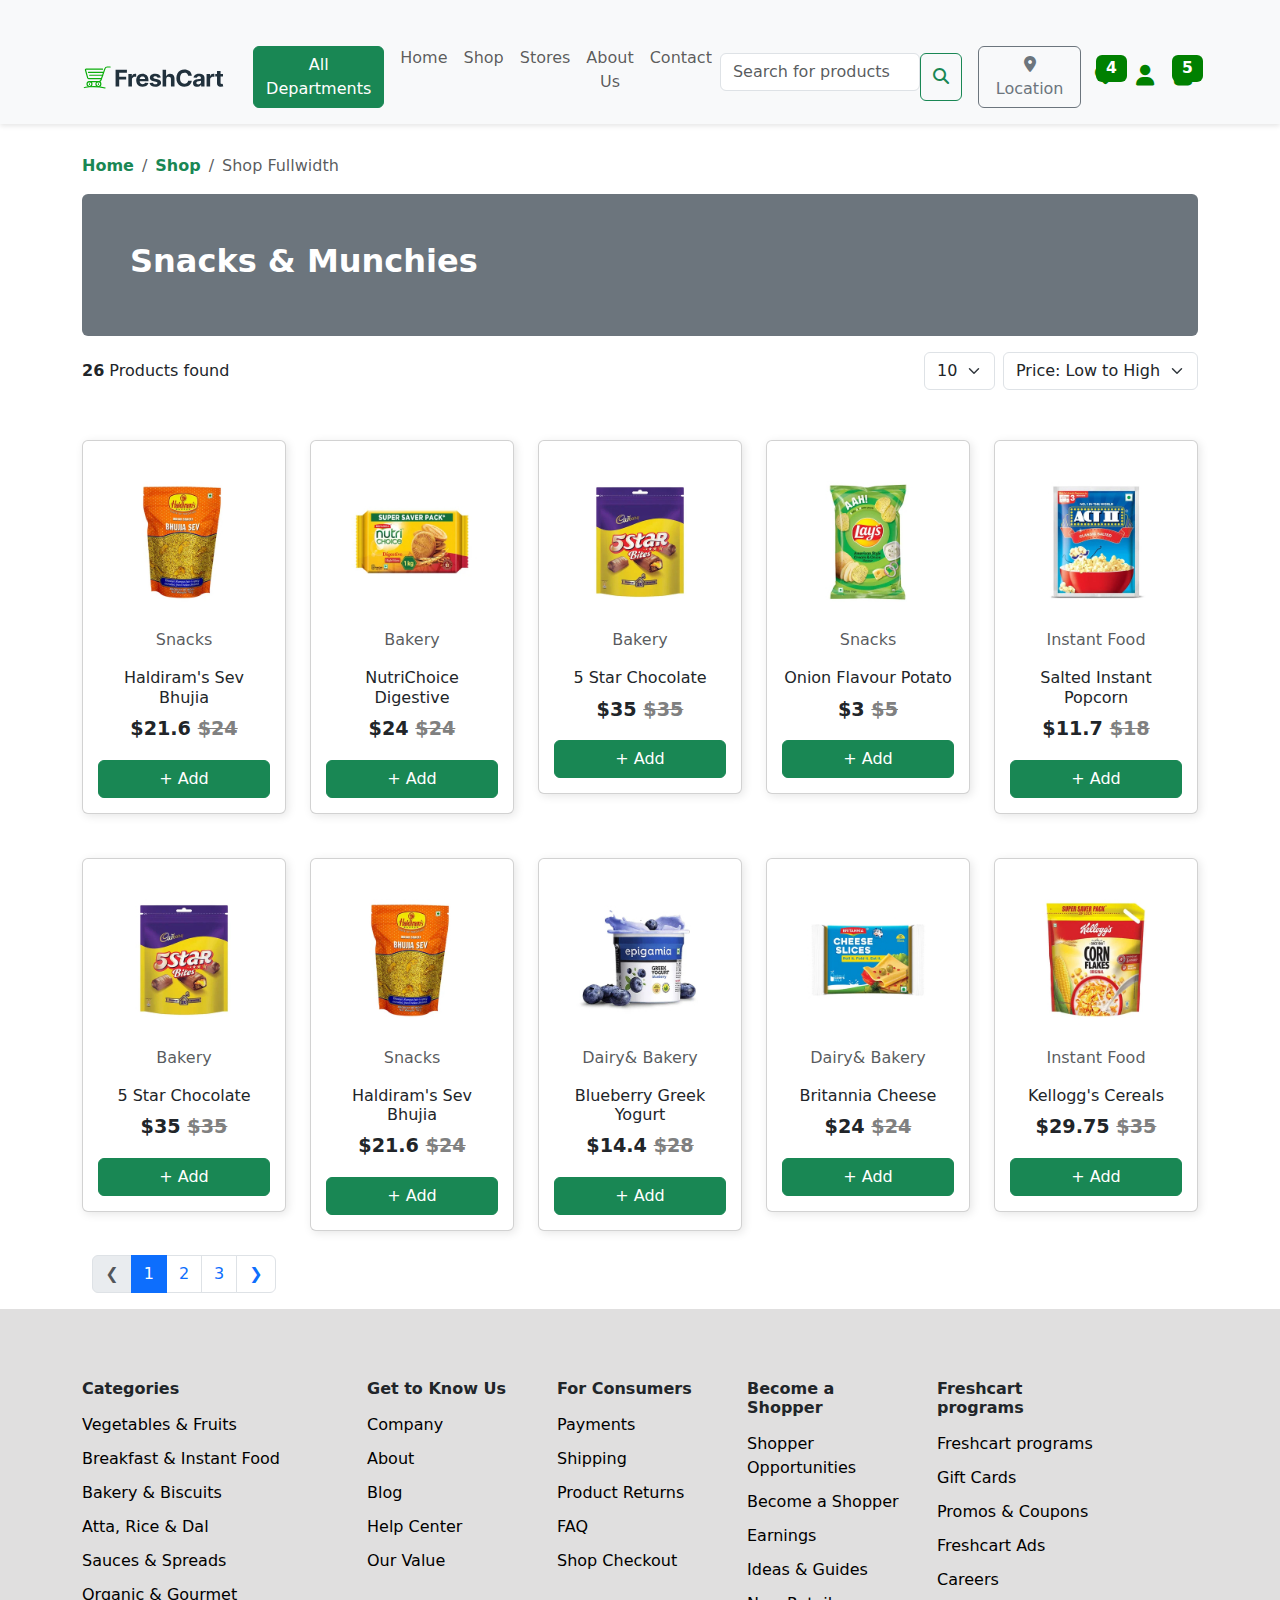
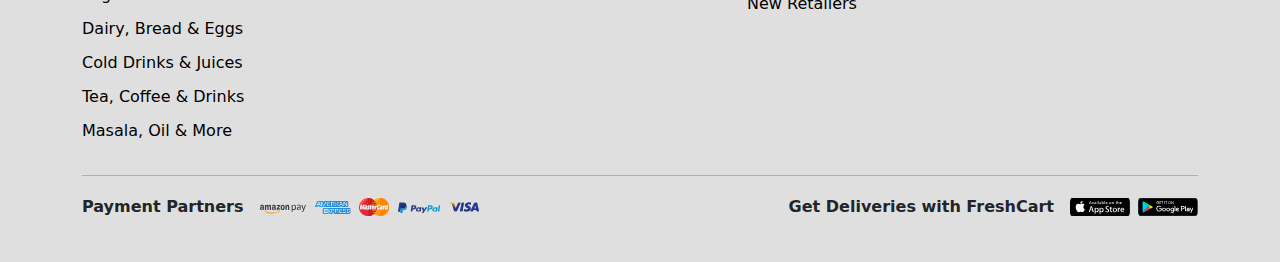
<file: Shop.html>
<!doctype html>
<html lang="en">

<head>
    <meta charset="utf-8">
    <meta name="viewport" content="width=device-width, initial-scale=1">
    <title>Shop FullWidth- eCommerce Theme</title>
    <link rel="icon" href="image/icon.jpg">
    <link rel="stylesheet" href="style.css">
    <link href="https://cdn.jsdelivr.net/npm/bootstrap@5.3.0/dist/css/bootstrap.min.css" rel="stylesheet">
    <link rel="stylesheet" href="https://cdnjs.cloudflare.com/ajax/libs/font-awesome/6.5.1/css/all.min.css">
</head>

<body>

    <nav class="navbar navbar-expand-md navbar-light bg-light">
        <div class="container">
            <a class="navbar-brand" href="index.html">
                <img src="image/image02.svg" alt="Logo" width="120">
            </a>
            <button class="navbar-toggler d-md-none" type="button" data-bs-toggle="collapse"
                data-bs-target="#navbarNav">
                <span class="navbar-toggler-icon"></span>
            </button>
            <div class="collapse navbar-collapse" id="navbarNav">
                <ul class="navbar-nav mx-auto">
                    <li class="nav-item">
                        <a class="nav-link" href="index.html">
                            <button class="btn btn-success">All Departments</button></a>
                    </li>
                    <li class="nav-item"><a class="nav-link" href="index.html">Home</a></li>
                    <li class="nav-item"><a class="nav-link" href="Shop.html">Shop</a></li>
                    <li class="nav-item"><a class="nav-link" href="store.html">Stores</a></li>
                    <li class="nav-item"><a class="nav-link" href="AboutUs.html">About Us</a></li>
                    <li class="nav-item"><a class="nav-link" href="Contact.html">Contact</a></li>

                </ul>
                <form class="d-flex me-3">
                    <input class="form-control search-bar" type="search" placeholder="Search for products">
                    <button class="btn btn-outline-success" type="submit"><i
                            class="fa-solid fa-magnifying-glass"></i></button>
                </form>
                <button type="button" class="btn btn-outline-secondary me-2" data-bs-toggle="modal"
                    data-bs-target="#locationModal">
                    <i class="fa-solid fa-location-dot"></i> Location
                </button>

                <div class="d-flex icon-group">
                    <button class="icon-btn me-2">
                        <i class="fa-solid fa-heart"></i><span class="badge">4</span>
                    </button>
                    <button class="icon-btn me-2">
                        <i class="fa-solid fa-user"></i>
                    </button>
                    <button class="icon-btn">
                        <i class="fa-solid fa-bag-shopping"></i><span class="badge">5</span>
                    </button>
                </div>
            </div>
        </div>
    </nav>

    <!-- Location Modal -->
    <div class="modal fade" id="locationModal" tabindex="-1" aria-labelledby="locationModalLabel" aria-hidden="true">
        <div class="modal-dialog modal-dialog-centered">
            <div class="modal-content">
                <div class="modal-header">
                    <h5 class="modal-title" id="locationModalLabel">Choose your Delivery Location</h5>
                    <button type="button" class="btn-close" data-bs-dismiss="modal" aria-label="Close"></button>
                </div>
                <div class="modal-body">
                    <p>Enter your address and we will specify the offer in your area.</p>
                    <input type="text" class="form-control mb-3" placeholder="Search your area">

                    <h6>Select Location</h6>
                    <div class="list-group">
                        <div class="location-item">Alabama <span>Min: $20</span></div>
                        <div class="location-item">Alaska <span>Min: $30</span></div>
                        <div class="location-item">Arizona <span>Min: $50</span></div>
                        <div class="location-item">California <span>Min: $29</span></div>
                        <div class="location-item">Colorado <span>Min: $80</span></div>
                        <div class="location-item">Florida <span>Min: $90</span></div>
                    </div>
                    <button class="btn btn-outline-secondary mt-3 w-100">Clear All</button>
                </div>
            </div>
        </div>
    </div>




    <div class="container">
        <nav aria-label="breadcrumb">
            <ol class="breadcrumb">
                <li class="breadcrumb-item"><a href="index.html"class="link-success">Home</a></li>
                <li class="breadcrumb-item"><a href="Shop.html" class="link-success">Shop</a></li>
                <li class="breadcrumb-item active" aria-current="page">Shop Fullwidth</li>
            </ol>
        </nav>

        <div class="text-bg-secondary p-5 rounded">
            <h2 class="fw-bold">Snacks & Munchies</h2>
        </div>

        <div class="d-flex justify-content-between align-items-center mt-3">
            <span><strong>26</strong> Products found</span>

            <div class="d-flex align-items-center">

                <select class="form-select w-auto me-2">
                    <option selected>10</option>
                    <option>20</option>
                    <option>50</option>
                </select>

                <select class="form-select w-auto">
                    <option selected>Price: Low to High</option>
                    <option>Price: High to Low</option>
                    <option>Newest First</option>
                </select>
            </div>
        </div>
    </div>




    <div class="container">
        <div class="row row-cols-2 row-cols-md-3 row-cols-xl-5 g-4">
            <div class="col">
                <div class="card">
                    <img src="image/image20.jpg" alt="Product 1">
                    <p class="category text-muted">Snacks</p>
                    <h6>Haldiram's Sev Bhujia</h6>
                    <p class="price">$21.6 <span class="old-price">$24</span></p>
                    <button class="btn btn-success">+ Add</button>
                </div>
            </div>


            <div class="col">
                <div class="card">
                    <img src="image/image21.jpg" alt="Product 2">
                    <p class="category text-muted">Bakery</p>
                    <h6>NutriChoice Digestive</h6>
                    <p class="price">$24 <span class="old-price">$24</span></p>
                    <button class="btn btn-success">+ Add</button>
                </div>
            </div>


            <div class="col">
                <div class="card">
                    <img src="image/image22.jpg" alt="Product 3">
                    <p class="category text-muted">Bakery</p>
                    <h6>5 Star Chocolate</h6>
                    <p class="price">$35 <span class="old-price">$35</span></p>
                    <button class="btn btn-success">+ Add</button>
                </div>
            </div>


            <div class="col">
                <div class="card">
                    <img src="image/image23.jpg" alt="Product 4">
                    <p class="category text-muted">Snacks</p>
                    <h6>Onion Flavour Potato</h6>
                    <p class="price">$3 <span class="old-price">$5</span></p>
                    <button class="btn btn-success">+ Add</button>
                </div>
            </div>


            <div class="col">
                <div class="card">
                    <img src="image/image24.jpg" alt="Product 5">
                    <p class="category text-muted">Instant Food</p>
                    <h6>Salted Instant Popcorn</h6>
                    <p class="price">$11.7 <span class="old-price">$18</span></p>
                    <button class="btn btn-success">+ Add</button>
                </div>
            </div>


            <div class="col">
                <div class="card">
                    <img src="image/image22.jpg" alt="Product 6">
                    <p class="category text-muted">Bakery </p>
                    <h6>5 Star Chocolate</h6>
                    <p class="price">$35 <span class="old-price">$35</span></p>
                    <button class="btn btn-success">+ Add</button>
                </div>
            </div>

            <div class="col">
                <div class="card">
                    <img src="image/image20.jpg" alt="Product 1">
                    <p class="category text-muted">Snacks</p>
                    <h6>Haldiram's Sev Bhujia</h6>
                    <p class="price">$21.6 <span class="old-price">$24</span></p>
                    <button class="btn btn-success">+ Add</button>
                </div>
            </div>

            <div class="col">
                <div class="card">
                    <img src="image/image25.jpg" alt="Product 7">
                    <p class="category text-muted">Dairy& Bakery</p>
                    <h6>Blueberry Greek Yogurt</h6>
                    <p class="price">$14.4 <span class="old-price">$28</span></p>
                    <button class="btn btn-success">+ Add</button>
                </div>
            </div>

            <div class="col">
                <div class="card">
                    <img src="image/image26.jpg" alt="Product 8">
                    <p class="category text-muted">Dairy& Bakery</p>
                    <h6>Britannia Cheese</h6>
                    <p class="price">$24 <span class="old-price">$24</span></p>
                    <button class="btn btn-success">+ Add</button>
                </div>
            </div>

            <div class="col">
                <div class="card">
                    <img src="image/image27.jpg" alt="Product 9">
                    <p class="category text-muted">Instant Food</p>
                    <h6>Kellogg's Cereals</h6>
                    <p class="price">$29.75 <span class="old-price">$35</span></p>
                    <button class="btn btn-success">+ Add</button>
                </div>
            </div>
         
          

            <nav class="mt-4">
                <ul class="pagination justify-content-center">
                    <li class="page-item disabled">
                        <a class="page-link" href="Shop.html" tabindex="-1">❮</a>
                    </li>
                    <li class="page-item active">
                        <a class="page-link" href="#">1</a>
                    </li>
                    <li class="page-item">
                        <a class="page-link" href="#">2</a>
                    </li>
                    <li class="page-item">
                        <a class="page-link" href="#">3</a>
                    </li>
                    <li class="page-item">
                        <a class="page-link" href="#">❯</a>
                    </li>
                </ul>
            </nav>

        </div>
    </div>





    <footer class="footer">
        <div class="container">
            <div class="row">
                <div class="col-md-3">
                    <h6>Categories</h6>
                    <ul>
                        <li><a href="#">Vegetables & Fruits</a></li>
                        <li><a href="#">Breakfast & Instant Food</a></li>
                        <li><a href="#">Bakery & Biscuits</a></li>
                        <li><a href="#">Atta, Rice & Dal</a></li>
                        <li><a href="#">Sauces & Spreads</a></li>
                        <li><a href="#">Organic & Gourmet</a></li>
                        <li><a href="#">Dairy, Bread & Eggs</a></li>
                        <li><a href="#">Cold Drinks & Juices</a></li>
                        <li><a href="#">Tea, Coffee & Drinks</a></li>
                        <li><a href="#">Masala, Oil & More</a></li>
                    </ul>
                </div>

                <div class="col-md-2">
                    <h6>Get to Know Us</h6>
                    <ul>
                        <li><a href="#">Company</a></li>
                        <li><a href="#">About</a></li>
                        <li><a href="#">Blog</a></li>
                        <li><a href="#">Help Center</a></li>
                        <li><a href="#">Our Value</a></li>
                    </ul>
                </div>

                <div class="col-md-2">
                    <h6>For Consumers</h6>
                    <ul>
                        <li><a href="#">Payments</a></li>
                        <li><a href="#">Shipping</a></li>
                        <li><a href="#">Product Returns</a></li>
                        <li><a href="#">FAQ</a></li>
                        <li><a href="#">Shop Checkout</a></li>
                    </ul>
                </div>

                <div class="col-md-2">
                    <h6>Become a Shopper</h6>
                    <ul>
                        <li><a href="#">Shopper Opportunities</a></li>
                        <li><a href="#">Become a Shopper</a></li>
                        <li><a href="#">Earnings</a></li>
                        <li><a href="#">Ideas & Guides</a></li>
                        <li><a href="#">New Retailers</a></li>
                    </ul>
                </div>

                <div class="col-md-2">
                    <h6>Freshcart programs</h6>
                    <ul>
                        <li><a href="#">Freshcart programs</a></li>
                        <li><a href="#"> Gift Cards</a></li>
                        <li><a href="#"> Promos & Coupons</a></li>
                        <li><a href="#"> Freshcart Ads</a></li>
                        <li><a href="#"> Careers</a></li>
                    </ul>
                </div>
            </div>

            <hr>

            <div class="row align-items-center justify-content-between">
                <div class="col-12 col-md-6 d-flex align-items-center gap-3 flex-wrap">
                    <h6 class="mb-0">Payment Partners</h6>
                    <div class="payment-icons d-flex gap-2 flex-md-nowrap flex-wrap">
                        <img src="image/image34.svg" alt="Amazon Pay" class="icon">
                        <img src="image/image35.svg" alt="American Express" class="icon">
                        <img src="image/image36.svg" alt="Mastercard" class="icon">
                        <img src="image/image37.svg" alt="PayPal" class="icon">
                        <img src="image/image38.svg" alt="Visa" class="icon">
                    </div>
                </div>

                <div class="col-12 col-md-6 d-flex justify-content-md-end align-items-center gap-3 flex-wrap">
                    <h6 class="mb-0">Get Deliveries with FreshCart</h6>
                    <div class="app-buttons d-flex gap-2 flex-md-nowrap flex-wrap">
                        <a href="#"><img src="image/image39.svg" alt="Google Play" class="icon"></a>
                        <a href="#"><img src="image/image40.svg" alt="App Store" class="icon"></a>
                    </div>
                </div>
            </div>




        </div>
    </footer>


    <script src="https://cdn.jsdelivr.net/npm/bootstrap@5.3.0/dist/js/bootstrap.bundle.min.js"></script>

</html>
</file>
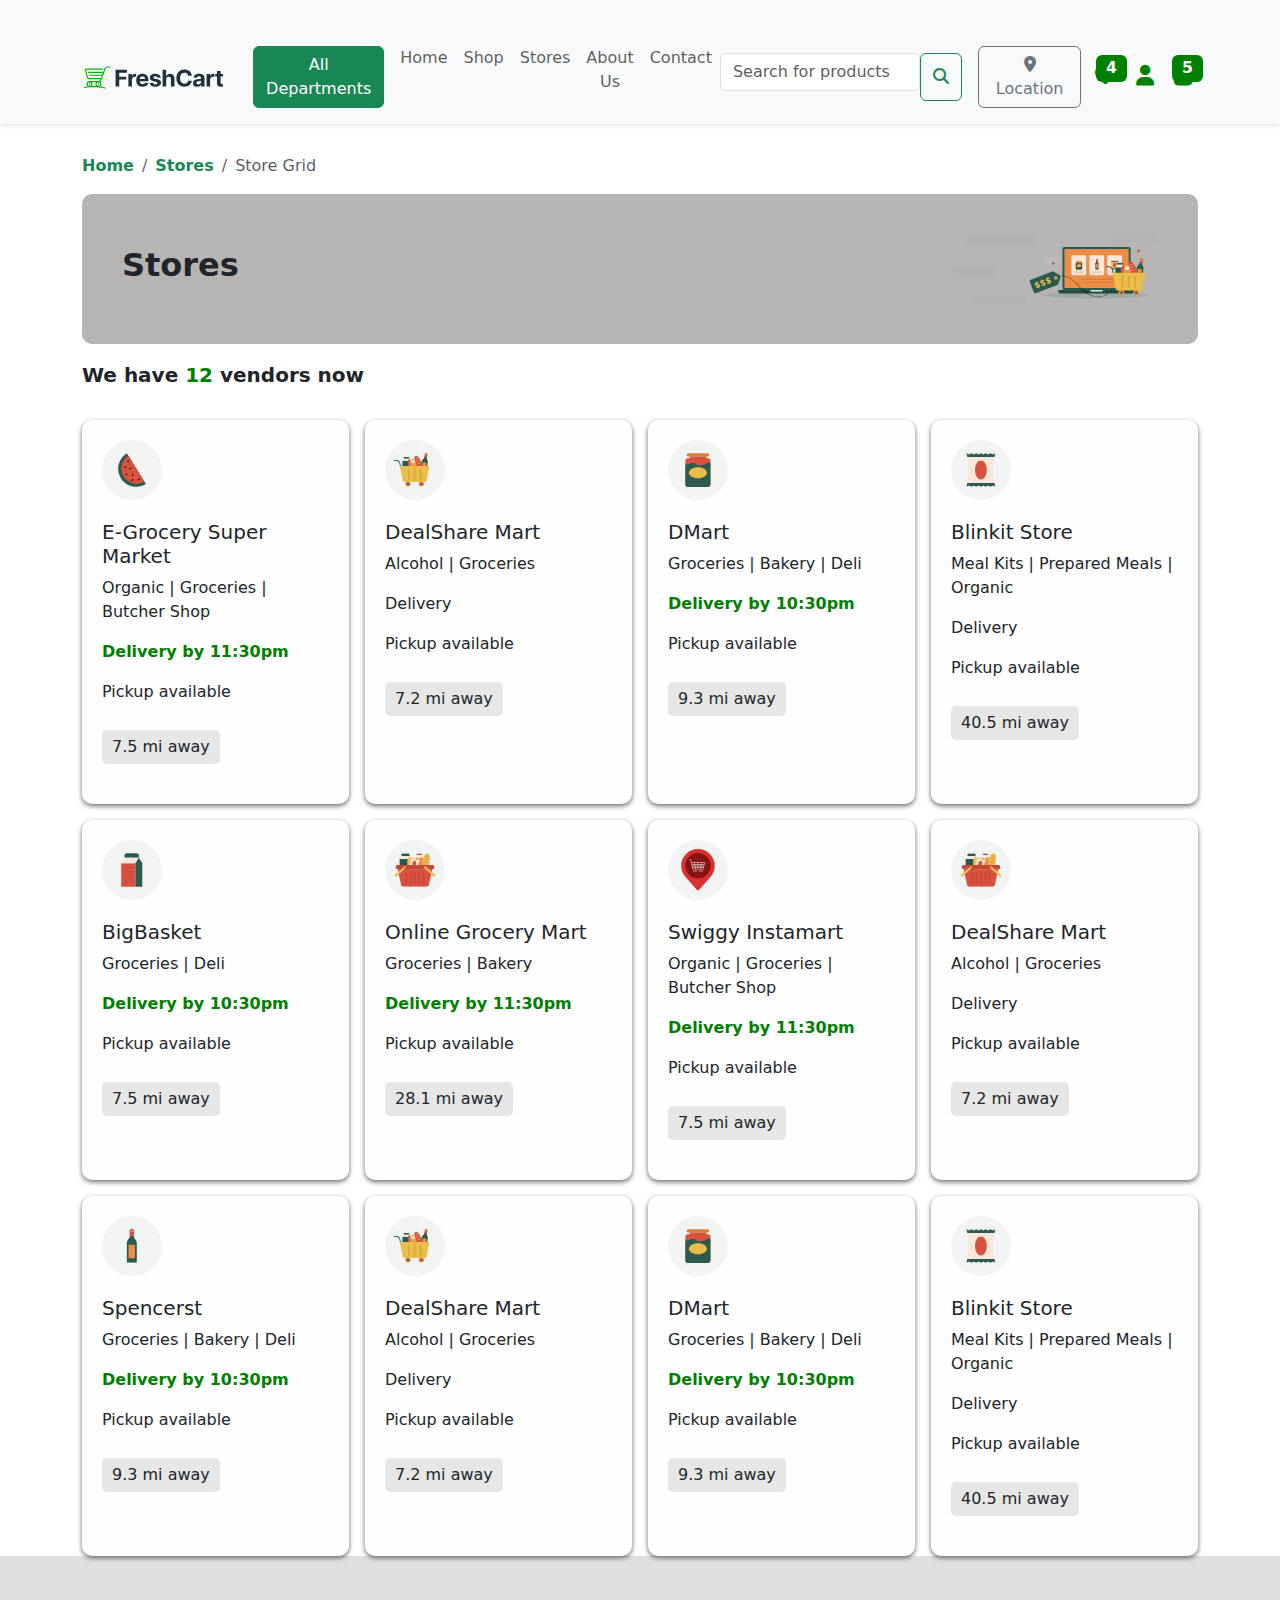
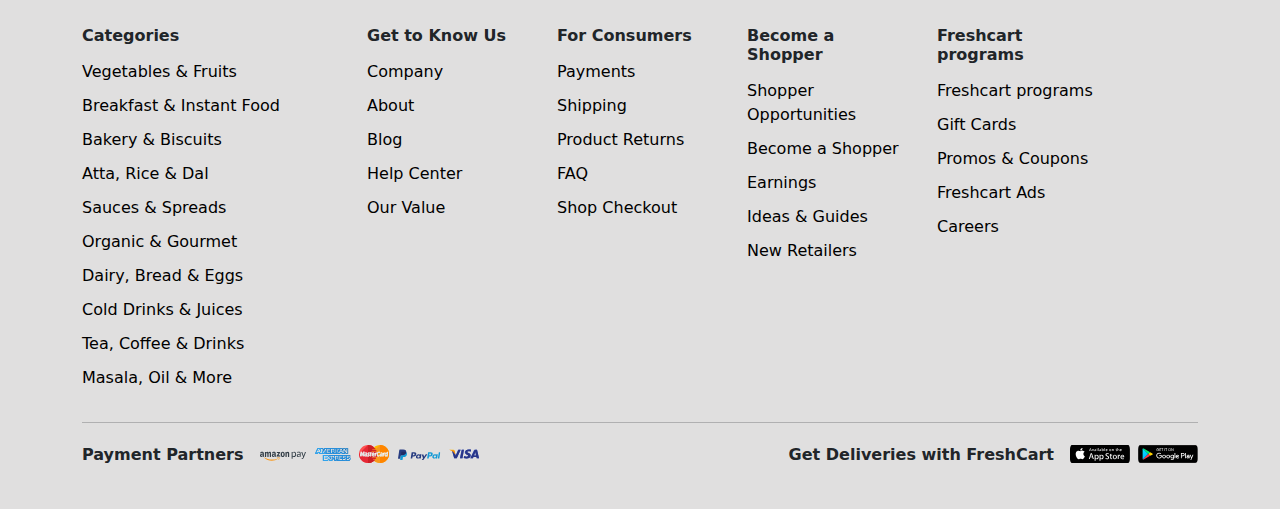
<file: store.html>
<!doctype html>
<html lang="en">

<head>
    <meta charset="utf-8">
    <meta name="viewport" content="width=device-width, initial-scale=1">
    <title>Store Grid | FreshCart- eCommerce Theme</title>
    <link rel="icon" href="image/icon.jpg">
    <link rel="stylesheet" href="style.css">
    <link href="https://cdn.jsdelivr.net/npm/bootstrap@5.3.0/dist/css/bootstrap.min.css" rel="stylesheet">
    <link rel="stylesheet" href="https://cdnjs.cloudflare.com/ajax/libs/font-awesome/6.5.1/css/all.min.css">
</head>

<body>

    <nav class="navbar navbar-expand-md navbar-light bg-light">
        <div class="container">
            <a class="navbar-brand" href="index.html">
                <img src="image/image02.svg" alt="Logo" width="120">
            </a>
            <button class="navbar-toggler d-md-none" type="button" data-bs-toggle="collapse"
                data-bs-target="#navbarNav">
                <span class="navbar-toggler-icon"></span>
            </button>
            <div class="collapse navbar-collapse" id="navbarNav">
                <ul class="navbar-nav mx-auto">
                    <li class="nav-item">
                        <a class="nav-link" href="index.html">
                            <button class="btn btn-success">All Departments</button></a>
                    </li>
                    <li class="nav-item"><a class="nav-link" href="index.html">Home</a></li>
                    <li class="nav-item"><a class="nav-link" href="Shop.html">Shop</a></li>
                    <li class="nav-item"><a class="nav-link" href="store.html">Stores</a></li>
                    <li class="nav-item"><a class="nav-link" href="AboutUs.html">About Us</a></li>
                    <li class="nav-item"><a class="nav-link" href="Contact.html">Contact</a></li>

                </ul>
                <form class="d-flex me-3">
                    <input class="form-control search-bar" type="search" placeholder="Search for products">
                    <button class="btn btn-outline-success" type="submit"><i
                            class="fa-solid fa-magnifying-glass"></i></button>
                </form>
                <button type="button" class="btn btn-outline-secondary me-2" data-bs-toggle="modal"
                    data-bs-target="#locationModal">
                    <i class="fa-solid fa-location-dot"></i> Location
                </button>

                <div class="d-flex icon-group">
                    <button class="icon-btn me-2">
                        <i class="fa-solid fa-heart"></i><span class="badge">4</span>
                    </button>
                    <button class="icon-btn me-2">
                        <i class="fa-solid fa-user"></i>
                    </button>
                    <button class="icon-btn">
                        <i class="fa-solid fa-bag-shopping"></i><span class="badge">5</span>
                    </button>
                </div>
            </div>
        </div>
    </nav>

    <!-- Location Modal -->
    <div class="modal fade" id="locationModal" tabindex="-1" aria-labelledby="locationModalLabel" aria-hidden="true">
        <div class="modal-dialog modal-dialog-centered">
            <div class="modal-content">
                <div class="modal-header">
                    <h5 class="modal-title" id="locationModalLabel">Choose your Delivery Location</h5>
                    <button type="button" class="btn-close" data-bs-dismiss="modal" aria-label="Close"></button>
                </div>
                <div class="modal-body">
                    <p>Enter your address and we will specify the offer in your area.</p>
                    <input type="text" class="form-control mb-3" placeholder="Search your area">

                    <h6>Select Location</h6>
                    <div class="list-group">
                        <div class="location-item">Alabama <span>Min: $20</span></div>
                        <div class="location-item">Alaska <span>Min: $30</span></div>
                        <div class="location-item">Arizona <span>Min: $50</span></div>
                        <div class="location-item">California <span>Min: $29</span></div>
                        <div class="location-item">Colorado <span>Min: $80</span></div>
                        <div class="location-item">Florida <span>Min: $90</span></div>
                    </div>
                    <button class="btn btn-outline-secondary mt-3 w-100">Clear All</button>
                </div>
            </div>
        </div>
    </div>




    <div class="container">
        <nav aria-label="breadcrumb">
            <ol class="breadcrumb">
                <li class="breadcrumb-item"><a href="index.html" class="link-success">Home</a></li>
                <li class="breadcrumb-item"><a href="store.html" class="link-success">Stores</a></li>
                <li class="breadcrumb-item active" aria-current="page">Store Grid</li>
            </ol>
        </nav>
        <div class="store-banner">
            <div>
                <h2 class="fw-bolder">Stores</h2>
            </div>
            <div>
                <img src="image/images05.svg" alt="Store Illustration">
            </div>
        </div> 
        <p class="mt-3 vendor-text">We have <span class="vendor-count">12</span> vendors now</p>   
    </div>


    <div class="container">
        <div class="row g-3">
            <div class="col-lg-3 col-md-4 col-sm-12">
                <div class="store-card">
                    <img src="image/images06.svg" alt="Store Logo">
                    <h5>E-Grocery Super Market</h5>
                    <p>Organic | Groceries | Butcher Shop</p>
                    <p><span class="delivery-time">Delivery by 11:30pm</span></p>
                    <p>Pickup available</p>
                    <span class="distance-badge">7.5 mi away</span>
                </div>
            </div>
    
            <div class="col-lg-3 col-md-4 col-sm-12">
                <div class="store-card">
                    <img src="image/images07.svg" alt="Store Logo">
                    <h5>DealShare Mart</h5>
                    <p>Alcohol | Groceries</p>
                    <p>Delivery</p>
                    <p>Pickup available</p>
                    <span class="distance-badge">7.2 mi away</span>
                </div>
            </div>
    
            <div class="col-lg-3 col-md-4 col-sm-12">
                <div class="store-card">
                    <img src="image/images08.svg" alt="Store Logo">
                    <h5>DMart</h5>
                    <p>Groceries | Bakery | Deli</p>
                    <p><span class="delivery-time">Delivery by 10:30pm</span></p>
                    <p>Pickup available</p>
                    <span class="distance-badge">9.3 mi away</span>
                </div>
            </div>
    
            <div class="col-lg-3 col-md-4 col-sm-12">
                <div class="store-card">
                    <img src="image/images09.svg" alt="Store Logo">
                    <h5>Blinkit Store</h5>
                    <p>Meal Kits | Prepared Meals | Organic</p>
                    <p>Delivery</p>
                    <p>Pickup available</p>
                    <span class="distance-badge">40.5 mi away</span>
                </div>
            </div>
    
            <div class="col-lg-3 col-md-4 col-sm-12">
                <div class="store-card">
                    <img src="image/images10.svg" alt="Store Logo">
                    <h5>BigBasket</h5>
                    <p>Groceries | Deli</p>
                    <p><span class="delivery-time">Delivery by 10:30pm</span></p>
                    <p>Pickup available</p>
                    <span class="distance-badge">7.5 mi away</span>
                </div>
            </div>
    
            <div class="col-lg-3 col-md-4 col-sm-12">
                <div class="store-card">
                    <img src="image/images11.svg" alt="Store Logo">
                    <h5>Online Grocery Mart</h5>
                    <p>Groceries | Bakery</p>
                    <p><span class="delivery-time">Delivery by 11:30pm</span></p>
                    <p>Pickup available</p>
                    <span class="distance-badge">28.1 mi away</span>
                </div>
            </div>

            <div class="col-lg-3 col-md-4 col-sm-12">
                <div class="store-card">
                    <img src="image/images12.svg" alt="Store Logo">
                    <h5>Swiggy Instamart</h5>
                    <p>Organic | Groceries | Butcher Shop</p>
                    <p><span class="delivery-time">Delivery by 11:30pm</span></p>
                    <p>Pickup available</p>
                    <span class="distance-badge">7.5 mi away</span>
                </div>
            </div>
    
            <div class="col-lg-3 col-md-4 col-sm-12">
                <div class="store-card">
                    <img src="image/images13.svg" alt="Store Logo">
                    <h5>DealShare Mart</h5>
                    <p>Alcohol | Groceries</p>
                    <p>Delivery</p>
                    <p>Pickup available</p>
                    <span class="distance-badge">7.2 mi away</span>
                </div>
            </div>
    
            <div class="col-lg-3 col-md-4 col-sm-12">
                <div class="store-card">
                    <img src="image/images14.svg" alt="Store Logo">
                    <h5>Spencerst</h5>
                    <p>Groceries | Bakery | Deli</p>
                    <p><span class="delivery-time">Delivery by 10:30pm</span></p>
                    <p>Pickup available</p>
                    <span class="distance-badge">9.3 mi away</span>
                </div>
            </div>

            <div class="col-lg-3 col-md-4 col-sm-12">
                <div class="store-card">
                    <img src="image/images07.svg" alt="Store Logo">
                    <h5>DealShare Mart</h5>
                    <p>Alcohol | Groceries</p>
                    <p>Delivery</p>
                    <p>Pickup available</p>
                    <span class="distance-badge">7.2 mi away</span>
                </div>
            </div>
    
            <div class="col-lg-3 col-md-4 col-sm-12">
                <div class="store-card">
                    <img src="image/images08.svg" alt="Store Logo">
                    <h5>DMart</h5>
                    <p>Groceries | Bakery | Deli</p>
                    <p><span class="delivery-time">Delivery by 10:30pm</span></p>
                    <p>Pickup available</p>
                    <span class="distance-badge">9.3 mi away</span>
                </div>
            </div>
    
            <div class="col-lg-3 col-md-4 col-sm-12">
                <div class="store-card">
                    <img src="image/images09.svg" alt="Store Logo">
                    <h5>Blinkit Store</h5>
                    <p>Meal Kits | Prepared Meals | Organic</p>
                    <p>Delivery</p>
                    <p>Pickup available</p>
                    <span class="distance-badge">40.5 mi away</span>
                </div>
            </div>
        </div>
    </div>
    







    <footer class="footer">
        <div class="container">
            <div class="row">
                <div class="col-md-3">
                    <h6>Categories</h6>
                    <ul>
                        <li><a href="#">Vegetables & Fruits</a></li>
                        <li><a href="#">Breakfast & Instant Food</a></li>
                        <li><a href="#">Bakery & Biscuits</a></li>
                        <li><a href="#">Atta, Rice & Dal</a></li>
                        <li><a href="#">Sauces & Spreads</a></li>
                        <li><a href="#">Organic & Gourmet</a></li>
                        <li><a href="#">Dairy, Bread & Eggs</a></li>
                        <li><a href="#">Cold Drinks & Juices</a></li>
                        <li><a href="#">Tea, Coffee & Drinks</a></li>
                        <li><a href="#">Masala, Oil & More</a></li>
                    </ul>
                </div>

                <div class="col-md-2">
                    <h6>Get to Know Us</h6>
                    <ul>
                        <li><a href="#">Company</a></li>
                        <li><a href="#">About</a></li>
                        <li><a href="#">Blog</a></li>
                        <li><a href="#">Help Center</a></li>
                        <li><a href="#">Our Value</a></li>
                    </ul>
                </div>

                <div class="col-md-2">
                    <h6>For Consumers</h6>
                    <ul>
                        <li><a href="#">Payments</a></li>
                        <li><a href="#">Shipping</a></li>
                        <li><a href="#">Product Returns</a></li>
                        <li><a href="#">FAQ</a></li>
                        <li><a href="#">Shop Checkout</a></li>
                    </ul>
                </div>

                <div class="col-md-2">
                    <h6>Become a Shopper</h6>
                    <ul>
                        <li><a href="#">Shopper Opportunities</a></li>
                        <li><a href="#">Become a Shopper</a></li>
                        <li><a href="#">Earnings</a></li>
                        <li><a href="#">Ideas & Guides</a></li>
                        <li><a href="#">New Retailers</a></li>
                    </ul>
                </div>

                <div class="col-md-2">
                    <h6>Freshcart programs</h6>
                    <ul>
                        <li><a href="#">Freshcart programs</a></li>
                        <li><a href="#"> Gift Cards</a></li>
                        <li><a href="#"> Promos & Coupons</a></li>
                        <li><a href="#"> Freshcart Ads</a></li>
                        <li><a href="#"> Careers</a></li>
                    </ul>
                </div>
            </div>

            <hr>

            <div class="row align-items-center justify-content-between">
                <div class="col-12 col-md-6 d-flex align-items-center gap-3 flex-wrap">
                    <h6 class="mb-0">Payment Partners</h6>
                    <div class="payment-icons d-flex gap-2 flex-md-nowrap flex-wrap">
                        <img src="image/image34.svg" alt="Amazon Pay" class="icon">
                        <img src="image/image35.svg" alt="American Express" class="icon">
                        <img src="image/image36.svg" alt="Mastercard" class="icon">
                        <img src="image/image37.svg" alt="PayPal" class="icon">
                        <img src="image/image38.svg" alt="Visa" class="icon">
                    </div>
                </div>

                <div class="col-12 col-md-6 d-flex justify-content-md-end align-items-center gap-3 flex-wrap">
                    <h6 class="mb-0">Get Deliveries with FreshCart</h6>
                    <div class="app-buttons d-flex gap-2 flex-md-nowrap flex-wrap">
                        <a href="#"><img src="image/image39.svg" alt="Google Play" class="icon"></a>
                        <a href="#"><img src="image/image40.svg" alt="App Store" class="icon"></a>
                    </div>
                </div>
            </div>




        </div>
    </footer>


    <script src="https://cdn.jsdelivr.net/npm/bootstrap@5.3.0/dist/js/bootstrap.bundle.min.js"></script>

</html>
</file>
<file: style.css>
#heroCarousel .carousel-item img {
    height: 500px;
    object-fit: cover;

}

#heroCarousel {
    margin-top: 30px;
}

#categoryCarousel {
    margin-top: 30px;

}

.card {
    margin-top: 20px;
    padding: 10px;
    text-align: center;
    border: 1px solid #ddd;
    border-radius: 8px;
    box-shadow: 2px 2px 10px rgba(14, 0, 0, 0.1);
}

.old-price {
    text-decoration: line-through;
    color: gray;
}

img {
    width: 100%;
    height: auto;
    border-radius: 10px;
}

.container {
    margin-top: 30px;
}

.carousel-item {
    position: relative;
    height: 400px;
   }

.carousel-item img {
    object-fit: cover;
    width: 100%;
    height: 100%;
}

.carousel-caption {
    position: absolute;
    top: 50%;
    text-align: center;
    max-width: 90%;
    left: 5%;
    right: 5%;
}

.carousel-caption h2 {
    font-size: 1.5rem;
    font-weight: bold;
    color: #1A1A1A;
}

.carousel-caption p {
    font-size: 0.9rem;
    color: #4A4A4A;
}

.btn-custom {
    background-color: #008000;
      color: white;
      padding: 10px 20px;
    font-size: 1.2rem;
    border-radius: 5px;
    text-decoration: none;
    display: inline-block;
}

.navbar {
    background-color: #ffffff;
    box-shadow: 0 2px 5px rgba(0, 0, 0, 0.1);
    padding: 10px 0;
}

.navbar-brand {
    font-weight: bold;
    color: #008000;
    font-size: 1.5rem;
}

.search-bar {
    width: 100%;
    max-width: 250px;
}

.icon-btn {
    background: none;
    border: none;
    font-size: 1.3rem;
    position: relative;
    color: #008000;
}

.badge {
    position: absolute;
    top: -5px;
    right: -5px;
    font-size: 0.7rem;
    background-color: #008000;
    color: white;
}

.navbar-nav {
    text-align: center;
}

.search-bar {
    width: 100%;
    margin-bottom: 10px;
}

.icon-group {
    justify-content: center;
}

.product-banner img {
    width: 100%;
    height: 180px;
    border-radius: 10px;
}

.card {
    border: 1px solid #ddd;
    border-radius: 10px;
    padding: 15px;
    text-align: center;
}

.card img {
    max-width: 100%;
    height: auto;
}

.price {
    font-size: 1.2rem;
    font-weight: bold;
}

.old-price {
    text-decoration: line-through;
    color: grey;
}

.btn-add {
    background-color: green;
    color: white;
    border-radius: 5px;
    padding: 5px 10px;
}

.product {
    display: none;
}


.product:nth-child(1) {
    display: block;
}

.feature-box {
    text-align: center;
    padding: 20px;
}

.feature-icon {
    font-size: 2rem;
    color: green;
    margin-bottom: 8px;
}

.feature-title {
    font-weight: bold;
    font-size: 1.2rem;
}

.footer {
    background-color: rgb(224, 223, 223);
    padding: 40px 0;
}

.footer h6 {
    font-weight: bold;
    margin-bottom: 15px;
}

.footer ul {
    list-style: none;
    padding: 0;
}

.footer ul li {
    margin-bottom: 10px;
}

.footer ul li a {
    text-decoration: none;
    color: black;
}

.payment-icons img {
    max-width: 70px;
    height: 30px;
}

.app-buttons img {
    max-width: 60px;
    height: 30px;
}




.breadcrumb a {
    text-decoration: none;
    color:green; 
    font-weight: bolder;
}
.breadcrumb-item+.breadcrumb-item::before {
    content: " / ";
}
.store-banner {
    background-color:rgb(183, 180, 180);
    border-radius: 10px;
    padding: 40px;
    display: flex;
    align-items: center;
    justify-content: space-between;
}
.store-banner img {
    max-width: 350px;
height: 70px;
}
.vendor-text {
    font-weight: bolder;
    font-size:20px;
}
.vendor-count {
    color: green;
    font-weight: bold;
}






.store-card {
    background:rgb(254, 254, 254);
    border-radius: 10px;
    padding: 20px;
    margin-bottom: 20px;
    box-shadow: 0 2px 5px rgb(107, 106, 106);
    text-align: left;
    height: 100%;
}
.store-card img {
    width: 60px;
    height: 60px;
    border-radius: 50%;
    margin-bottom: 20px;
   
}
.delivery-time {
    color: green;
    font-weight: bold;
}
.distance-badge {
    background: rgb(230, 230, 230);
    padding: 5px 10px;
    border-radius: 5px;
    display: inline-block;
    margin-top: 10px;
}


body {
    background-color: #f8f9fa;
}
.modal-content {
    border-radius: 10px;
}
.modal-header {
    border-bottom: none;
}
.modal-body {
    padding: 20px;
}
.location-item {
    display: flex;
    justify-content: space-between;
    padding: 10px;
    border-bottom: 1px solid #ddd;
    cursor: pointer;
}
.location-item:hover {
    background: #f0f0f0;
}
.location-item span {
    font-weight: bold;
    color: #007b5e;
}



.delivery-section {
    display: flex;
    align-items: center;
    justify-content: center;
    padding: 50px 0;
}
.delivery-text {
    max-width: 500px;
}
.delivery-text h2 {
    font-size: 2rem;
    font-weight: bold;
}
.delivery-text p {
    color: black;
}
.delivery-image img {
    border-radius: 10px;
    max-width: 90%;
    height: auto;
}



.feature-card {
    background: #d1edf9;
    padding: 30px;
    text-align: center;
    border-radius: 10px;
    transition: 0.3s ease-in-out;
}
.feature-card:hover {
    transform: translateY(-5px);
    box-shadow: 0px 4px 10px rgba(0, 0, 0, 0.1);
}
.feature-card img {
    width: 100px;
    margin-bottom: 15px;
}
.feature-card h5 {
    font-weight: bold;
    margin-bottom: 10px;
}
.feature-card p {
    color: #0f0f0f;
}
.btn-custom {
    background: #010101;
    color: rgb(255, 255, 255);
    border-radius: 5px;
    padding: 10px 20px;
    text-decoration: none;
}
.btn-custom:hover {
    background: #1b263b;
}



.stats-section {
    background-color: #228B22;
    color: white;
    text-align: center;
    padding: 50px 20px;
    margin-top: 20px;
    margin-bottom: 20px;
}
.stats-number {
    font-size: 2rem;
    font-weight: bold;
}


.leader-card {
    text-align: center;
    padding: 20px;
    margin-bottom: 20px;
    border-radius: 10px;
    background-color:rgb(187, 185, 178);
    box-shadow: 0 4px 8px rgba(13, 4, 4, 0.1);
}

.leader-img {
    width: 120px;
    height: 120px;
    object-fit: cover;
    border-radius: 10%;
    margin: 10px 0;
}

.form-container {
    max-width: 600px;
    margin: 40px auto;
    background:white;
    padding: 20px;
    border-radius: 10px;
    box-shadow: 0 4px 8px rgba(0,0,0,0.1);
}
.btn-submit {
    color: white;
    padding: 10px;
    width: 150px;
    border-radius: 5px;
    border: none;
}





/* Tablet View */
@media (min-width: 768px) {
    .carousel-item {
        height: 450px;
    }

    .carousel-caption {
        max-width: 80%;
        text-align: left;
        left: 10%;
        right: 10%;
    }

    .carousel-caption h2 {
        font-size: 1.8rem;
    }

    .carousel-caption p {
        font-size: 1rem;
    }

    .search-bar {
        max-width: 300px;
    }


    .product:nth-child(-n+2) {
        display: block;
    }
}





/* Laptop View */
@media (min-width: 1200px) {
    .carousel-item {
        height: 450px;
    }

    .carousel-caption {
        max-width: 40%;
        text-align: left;
        left: 10%;
    }

    .carousel-caption h2 {
        font-size: 2rem;
    }

    .carousel-caption p {
        font-size: 1.1rem;
    }

    .btn-custom {
        padding: 12px 24px;
        font-size: 1rem;
    }

    .search-bar {
        max-width: 350px;
    }

    .product {
        display: block;
    }

}
</file>
